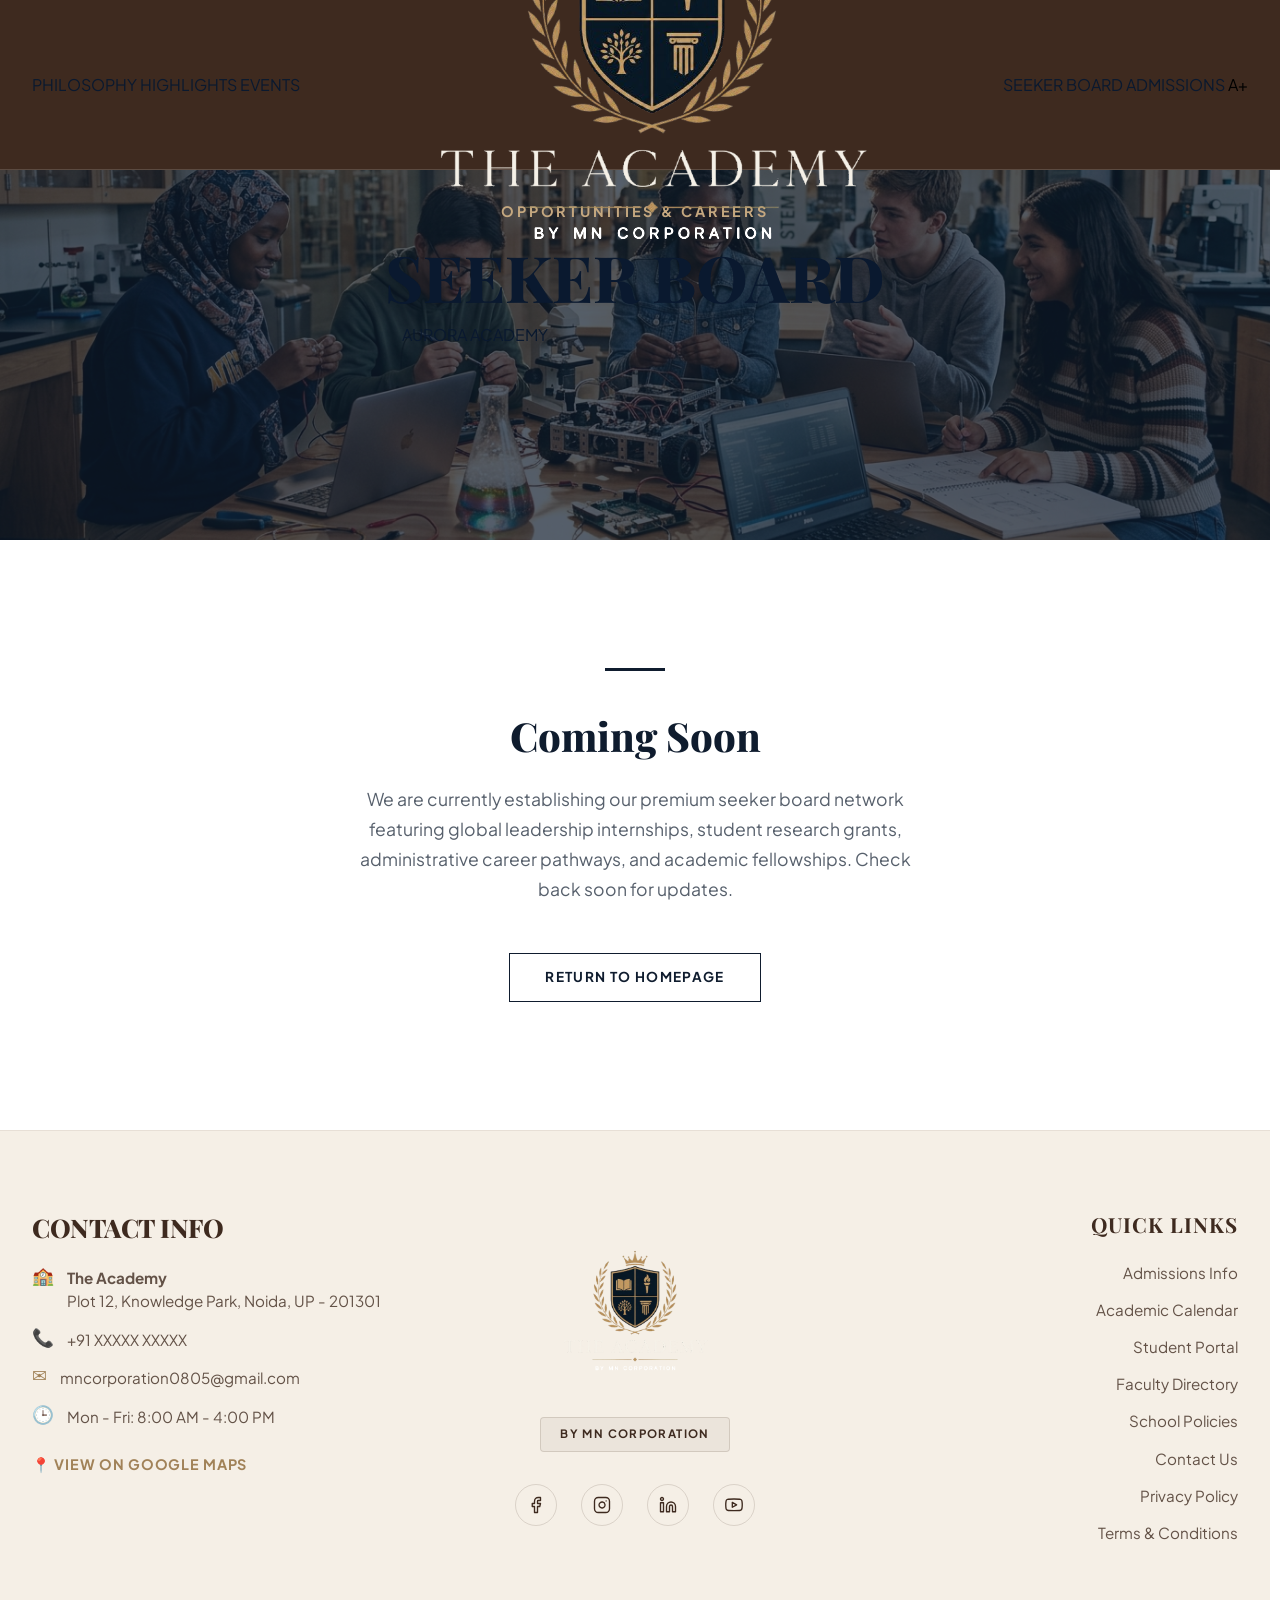
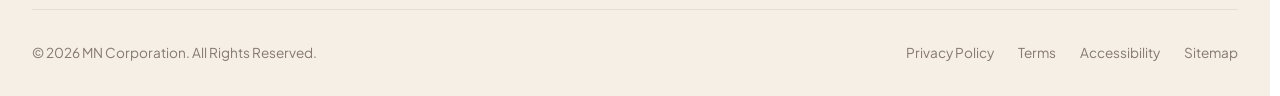
<file: seeker.html>
<!DOCTYPE html>
<html lang="en">
<head>
  <meta charset="UTF-8">
  <meta name="viewport" content="width=device-width, initial-scale=1.0">
  <title>Seeker Board - Aurora Academy</title>
  <!-- SEO Tags -->
  <meta name="description" content="Seeker Board opportunities at Aurora Academy. Discover career paths, leadership projects, and research opportunities.">
  <link rel="stylesheet" href="index.css">
  <style>
    .seeker-hero {
      position: relative;
      height: 60vh;
      min-height: 400px;
      display: flex;
      align-items: center;
      justify-content: center;
      overflow: hidden;
      background-image: url('cta_classroom.jpg');
      background-size: cover;
      background-position: center;
      color: #ffffff;
      text-align: center;
      clear: both;
    }
    
    .seeker-hero-overlay {
      position: absolute;
      inset: 0;
      background: rgba(15, 28, 46, 0.7); /* Deep dark overlay for title legibility */
      z-index: 1;
    }
    
    .seeker-hero-content {
      position: relative;
      z-index: 2;
      max-width: 800px;
      padding: 0 2rem;
    }
    
    .seeker-hero-tag {
      font-family: var(--font-primary);
      font-size: 0.9rem;
      font-weight: 700;
      letter-spacing: 0.2em;
      text-transform: uppercase;
      color: var(--accent-gold);
      margin-bottom: 1rem;
      display: block;
    }
    
    .seeker-hero-title {
      font-family: var(--font-serif);
      font-size: clamp(2.5rem, 5vw, 4rem);
      font-weight: 800;
      text-transform: uppercase;
      line-height: 1.2;
      margin-bottom: 1.5rem;
    }
    
    .seeker-content-section {
      background-color: #ffffff;
      padding: 8rem 0;
      text-align: center;
    }
    
    .seeker-coming-soon {
      max-width: 650px;
      margin: 0 auto;
      padding: 0 2rem;
    }
    
    .seeker-coming-soon h2 {
      font-family: var(--font-serif);
      font-size: 2.5rem;
      color: #0F1C2E;
      font-weight: 800;
      margin-bottom: 1.5rem;
    }
    
    .seeker-coming-soon p {
      font-family: var(--font-primary);
      font-size: 1.1rem;
      color: rgba(15, 28, 46, 0.7);
      line-height: 1.7;
      margin-bottom: 3rem;
    }
    
    .seeker-coming-soon .accent-line {
      width: 60px;
      height: 3px;
      background-color: #0F1C2E;
      margin: 0 auto 2.5rem auto;
    }
    
    .seeker-back-btn {
      background: transparent !important;
      color: #0F1C2E !important;
      border: 1.5px solid #0F1C2E !important;
      border-radius: 0px !important;
      padding: 0.8rem 2.2rem !important;
      font-family: var(--font-primary);
      font-size: 0.85rem !important;
      font-weight: 700;
      letter-spacing: 0.1em;
      text-transform: uppercase;
      cursor: pointer;
      transition: all 0.3s ease !important;
      display: inline-block;
      text-decoration: none;
    }
    
    .seeker-back-btn:hover {
      background: #0F1C2E !important;
      color: #ffffff !important;
    }
  </style>
</head>
<body>

  <!-- Header -->
  <header class="site-header scrolled">
    <div class="header-container">
      <div class="header-left">
        <a href="index.html#about" class="nav-link-item">PHILOSOPHY</a>
        <a href="index.html#highlights" class="nav-link-item">HIGHLIGHTS</a>
        <a href="index.html#events" class="nav-link-item">EVENTS</a>
      </div>
      
      <a href="index.html#home" class="nav-brand">
        <div class="logo-wrap">
          <img src="Schoollogo.png" alt="Aurora Academy Official Logo" class="logo-img">
        </div>
        <span class="nav-title">AURORA ACADEMY</span>
      </a>
      
      <div class="header-right">
        <a href="seeker.html" class="nav-link-item active">SEEKER BOARD</a>
        <a href="index.html#home-cta" class="nav-link-item">ADMISSIONS</a>
        <button class="nav-link-item font-size-toggle" id="fontSizeToggle" aria-label="Toggle Font Size" style="background: none; border: none; cursor: pointer;">A+</button>
      </div>
    </div>
  </header>

  <!-- Hero Banner -->
  <section class="seeker-hero">
    <div class="seeker-hero-overlay"></div>
    <div class="seeker-hero-content">
      <span class="seeker-hero-tag">Opportunities & Careers</span>
      <h1 class="seeker-hero-title">Seeker Board</h1>
    </div>
  </section>

  <!-- Content Section -->
  <main class="seeker-content-section">
    <div class="seeker-coming-soon">
      <div class="accent-line"></div>
      <h2>Coming Soon</h2>
      <p>We are currently establishing our premium seeker board network featuring global leadership internships, student research grants, administrative career pathways, and academic fellowships. Check back soon for updates.</p>
      <a href="index.html" class="seeker-back-btn">Return to Homepage</a>
    </div>
  </main>

  <!-- Footer -->
  <footer class="footer">
    <div class="container">
      <div class="footer-grid-three">
        <!-- Left Column: Contact Information -->
        <div class="footer-col-left">
          <h4 class="footer-title-left">Contact Info</h4>
          <ul class="footer-contact-list">
            <li class="footer-contact-item">
              <span class="footer-contact-icon">🏫</span>
              <span><strong>The Academy</strong><br>Plot 12, Knowledge Park, Noida, UP - 201301</span>
            </li>
            <li class="footer-contact-item">
              <span class="footer-contact-icon">📞</span>
              <span>+91 XXXXX XXXXX</span>
            </li>
            <li class="footer-contact-item">
              <span class="footer-contact-icon">✉️</span>
              <span>mncorporation0805@gmail.com</span>
            </li>
            <li class="footer-contact-item">
              <span class="footer-contact-icon">🕒</span>
              <span>Mon - Fri: 8:00 AM - 4:00 PM</span>
            </li>
          </ul>
          <a href="https://maps.google.com" target="_blank" rel="noopener noreferrer" class="footer-map-link">
            📍 View on Google Maps
          </a>
        </div>

        <!-- Center Column: Logo and Socials -->
        <div class="footer-col-center">
          <div class="footer-logo-center-wrap">
            <a href="index.html#home">
              <img src="Schoollogo.png" alt="The Academy Official Logo" class="footer-logo-img-center">
            </a>
            <div class="footer-mn-badge">By MN Corporation</div>
          </div>
          <div class="footer-social-icons-row">
            <a href="https://facebook.com" target="_blank" rel="noopener noreferrer" class="footer-social-circle" aria-label="Facebook">
              <svg class="footer-social-svg" viewBox="0 0 24 24" fill="none" stroke="currentColor" stroke-width="1.8" stroke-linecap="round" stroke-linejoin="round"><path d="M18 2h-3a5 5 0 0 0-5 5v3H7v4h3v8h4v-8h3l1-4h-4V7a1 1 0 0 1 1-1h3z"></path></svg>
            </a>
            <a href="https://instagram.com" target="_blank" rel="noopener noreferrer" class="footer-social-circle" aria-label="Instagram">
              <svg class="footer-social-svg" viewBox="0 0 24 24" fill="none" stroke="currentColor" stroke-width="1.8" stroke-linecap="round" stroke-linejoin="round"><rect x="2" y="2" width="20" height="20" rx="5" ry="5"></rect><path d="M16 11.37A4 4 0 1 1 12.63 8 4 4 0 0 1 16 11.37z"></path><line x1="17.5" y1="6.5" x2="17.51" y2="6.5"></line></svg>
            </a>
            <a href="https://linkedin.com" target="_blank" rel="noopener noreferrer" class="footer-social-circle" aria-label="LinkedIn">
              <svg class="footer-social-svg" viewBox="0 0 24 24" fill="none" stroke="currentColor" stroke-width="1.8" stroke-linecap="round" stroke-linejoin="round"><path d="M16 8a6 6 0 0 1 6 6v7h-4v-7a2 2 0 0 0-2-2 2 2 0 0 0-2 2v7h-4v-7a6 6 0 0 1 6-6z"></path><rect x="2" y="9" width="4" height="12"></rect><circle cx="4" cy="4" r="2"></circle></svg>
            </a>
            <a href="https://youtube.com" target="_blank" rel="noopener noreferrer" class="footer-social-circle" aria-label="YouTube">
              <svg class="footer-social-svg" viewBox="0 0 24 24" fill="none" stroke="currentColor" stroke-width="1.8" stroke-linecap="round" stroke-linejoin="round"><path d="M22.54 6.42a2.78 2.78 0 0 0-1.94-2C18.88 4 12 4 12 4s-6.88 0-8.6.46a2.78 2.78 0 0 0-1.94 2A29 29 0 0 0 1 11.75a29 29 0 0 0 .46 5.33A2.78 2.78 0 0 0 3.4 19c1.72.46 8.6.46 8.6.46s6.88 0 8.6-.46a2.78 2.78 0 0 0 1.94-2 29 29 0 0 0 .46-5.25 29 29 0 0 0-.46-5.33z"></path><polygon points="9.75 15.02 15.5 11.75 9.75 8.48 9.75 15.02"></polygon></svg>
            </a>
          </div>
        </div>

        <!-- Right Column: Quick Links -->
        <div class="footer-col-right">
          <h4 class="footer-title-right">Quick Links</h4>
          <div class="footer-quick-grid">
            <a href="index.html#home-cta" class="footer-quick-link-item">Admissions Info</a>
            <a href="index.html#events" class="footer-quick-link-item">Academic Calendar</a>
            <a href="#" class="footer-quick-link-item" onclick="alert('Student Portal Login Page Simulated.')">Student Portal</a>
            <a href="#" class="footer-quick-link-item" onclick="alert('Faculty Directory Page Simulated.')">Faculty Directory</a>
            <a href="#" class="footer-quick-link-item" onclick="alert('School Policies Document Simulated.')">School Policies</a>
            <a href="index.html#home-cta" class="footer-quick-link-item">Contact Us</a>
            <a href="#" class="footer-quick-link-item" onclick="alert('Privacy Policy Page Simulated.')">Privacy Policy</a>
            <a href="#" class="footer-quick-link-item" onclick="alert('Terms & Conditions Page Simulated.')">Terms & Conditions</a>
          </div>
        </div>
      </div>

      <!-- Bottom Bar -->
      <div class="footer-bottom-new">
        <div>
          <p>&copy; 2026 MN Corporation. All Rights Reserved.</p>
        </div>
        <div class="footer-bottom-links-row">
          <a href="#" class="footer-bottom-link-item" onclick="alert('Privacy Policy simulated.')">Privacy Policy</a>
          <a href="#" class="footer-bottom-link-item" onclick="alert('Terms simulated.')">Terms</a>
          <a href="#" class="footer-bottom-link-item" onclick="alert('Accessibility simulated.')">Accessibility</a>
          <a href="#" class="footer-bottom-link-item" onclick="alert('Sitemap simulated.')">Sitemap</a>
        </div>
      </div>
    </div>
  </footer>

</body>
</html>
</file>
<file: index.css>
@import url('https://fonts.googleapis.com/css2?family=Playfair+Display:ital,wght@0,400..700;1,400..700&family=Plus+Jakarta+Sans:ital,wght@0,200..800;1,200..800&display=swap');

/* ==========================================
   CSS VARIABLES & DESIGN SYSTEM
   ========================================== */
:root {
  /* Fonts */
  --font-primary: 'Plus Jakarta Sans', system-ui, -apple-system, sans-serif;
  --font-serif: 'Playfair Display', Georgia, serif;

  /* Colors - Light Theme (Deep Navy, Champagne Gold, White) */
  --bg-primary: #ffffff;
  --bg-secondary: #0a192f;        /* Deep Navy for dark sections */
  --bg-tertiary: #f8fafc;
  
  --text-primary: #0a192f;        /* Deep Navy for text */
  --text-secondary: #475569;
  --text-muted: #64748b;

  --accent-primary: #0a192f;      /* Deep Navy primary */
  --accent-secondary: #c5a880;    /* Champagne Gold secondary */
  --accent-violet: #1d3557;       /* Mid Navy */
  --accent-gold: #c5a880;         /* Champagne Gold */
  --accent-gold-dark: #a18258;

  --pastel-blue: #f0f4f8;         /* Very subtle slate pastels */
  --pastel-purple: #f5f5f7;
  --pastel-emerald: #ecfdf5;
  --pastel-rose: #fff1f2;
  --pastel-amber: #fffbeb;
  
  --border-color: rgba(197, 168, 128, 0.2); /* Muted Gold borders */
  --border-glass: rgba(255, 255, 255, 0.4);
  --bg-glass: rgba(255, 255, 255, 0.75);
  --bg-glass-heavy: rgba(255, 255, 255, 0.88);
  
  --shadow-sm: 0 2px 8px rgba(10, 25, 47, 0.03);
  --shadow-md: 0 10px 30px -10px rgba(10, 25, 47, 0.05);
  --shadow-lg: 0 20px 40px -15px rgba(10, 25, 47, 0.08);
  --shadow-premium: 0 30px 60px -20px rgba(10, 25, 47, 0.04), 0 0 0 1px rgba(197, 168, 128, 0.05);
  --shadow-hover: 0 30px 60px -15px rgba(10, 25, 47, 0.08), 0 0 0 1px rgba(197, 168, 128, 0.1);
  --shadow-glow: 0 0 30px rgba(197, 168, 128, 0.1);

  --radius-sm: 6px;
  --radius-md: 12px;
  --radius-lg: 20px;
  --radius-xl: 28px;
  --radius-full: 9999px;

  --transition-fast: 0.2s cubic-bezier(0.16, 1, 0.3, 1);
  --transition-normal: 0.35s cubic-bezier(0.16, 1, 0.3, 1);
  --transition-slow: 0.6s cubic-bezier(0.16, 1, 0.3, 1);
}

/* GPU Hardware Acceleration & Smooth 60fps Scrolling Utilities */
html {
  scroll-behavior: smooth;
  text-rendering: optimizeLegibility;
  -webkit-font-smoothing: antialiased;
  -moz-osx-font-smoothing: grayscale;
}

body {
  backface-visibility: hidden;
  -webkit-backface-visibility: hidden;
}

/* Promote key animated components to GPU compositing layers to eliminate jitter & lag */
.header-glass,
.carousel-track,
.stats-track,
.stat-card,
.highlight-card,
.trans-line,
.transition-word-node,
.inspiring-video-frame,
.inspiring-highlight-bar,
.nav-strip,
.opening-experience {
  backface-visibility: hidden;
  -webkit-backface-visibility: hidden;
  transform: translateZ(0);
  -webkit-transform: translateZ(0);
}

:root {
  --font-scale: 1;
}

[data-theme="dark"] {
  /* Colors - Dark Theme (Deep Space Navy, Champagne Gold) */
  --bg-primary: #0a192f;          /* Deep Navy Base */
  --bg-secondary: #071120;        /* Darker Navy */
  --bg-tertiary: #112240;         /* Slightly lighter Navy */
  
  --text-primary: #f8fafc;
  --text-secondary: #a8b2d1;
  --text-muted: #8892b0;

  --accent-primary: #c5a880;      /* Champagne Gold primary */
  --accent-secondary: #c5a880;
  --accent-violet: #8b5cf6;
  --accent-gold: #c5a880;
  --accent-gold-dark: #b49774;

  --pastel-blue: rgba(197, 168, 128, 0.05);
  --pastel-purple: rgba(197, 168, 128, 0.08);
  --pastel-emerald: rgba(16, 185, 129, 0.06);
  --pastel-rose: rgba(244, 63, 94, 0.06);
  --pastel-amber: rgba(245, 158, 11, 0.06);

  --border-color: rgba(197, 168, 128, 0.15);
  --border-glass: rgba(255, 255, 255, 0.03);
  --bg-glass: rgba(10, 25, 47, 0.7);
  --bg-glass-heavy: rgba(7, 17, 32, 0.9);

  --shadow-sm: 0 2px 8px rgba(0, 0, 0, 0.3);
  --shadow-md: 0 10px 30px -10px rgba(0, 0, 0, 0.4);
  --shadow-lg: 0 20px 40px -15px rgba(0, 0, 0, 0.5);
  --shadow-premium: 0 30px 60px -20px rgba(0, 0, 0, 0.6), 0 0 0 1px rgba(197, 168, 128, 0.05);
  --shadow-hover: 0 30px 60px -15px rgba(0, 0, 0, 0.7), 0 0 0 1px rgba(197, 168, 128, 0.12);
}

[data-accessibility="dyslexic"] {
  --font-primary: 'OpenDyslexic', 'Plus Jakarta Sans', sans-serif;
  letter-spacing: 0.12em;
  word-spacing: 0.18em;
}

/* ==========================================
   BASE & RESET
   ========================================== */
*, *::before, *::after {
  box-sizing: border-box;
  margin: 0;
  padding: 0;
}

html {
  font-size: calc(16px * var(--font-scale));
  scroll-behavior: smooth;
  scroll-padding-top: 85px; /* Offset for floating header (75px) + safety buffer */
  scrollbar-gutter: stable;
  -webkit-font-smoothing: antialiased;
  -moz-osx-font-smoothing: grayscale;
}

body {
  font-family: var(--font-primary);
  background-color: var(--bg-primary);
  color: var(--text-primary);
  line-height: 1.6;
  overflow-x: hidden;
  transition: background-color var(--transition-normal), color var(--transition-normal);
}

h1, h2, h3, h4, h5, h6 {
  font-weight: 700;
  line-height: 1.25;
  color: var(--text-primary);
}

a {
  text-decoration: none;
  color: inherit;
  transition: color var(--transition-fast);
}

img, video {
  max-width: 100%;
  height: auto;
  display: block;
  border-radius: var(--radius-md);
}

button {
  font-family: inherit;
  font-size: inherit;
  border: none;
  background: none;
  cursor: pointer;
  outline: none;
}

ul {
  list-style: none;
}

/* Custom Scrollbar */
::-webkit-scrollbar {
  width: 10px;
  height: 10px;
}
::-webkit-scrollbar-track {
  background: var(--bg-primary);
}
::-webkit-scrollbar-thumb {
  background: var(--border-color);
  border-radius: 5px;
  border: 2px solid var(--bg-primary);
}
::-webkit-scrollbar-thumb:hover {
  background: var(--text-muted);
}

/* ==========================================
   GLOBAL STYLES & LAYOUT SYSTEM
   ========================================== */
.container {
  max-width: 1300px;
  margin: 0 auto;
  padding: 0 2rem;
}

.section {
  position: relative;
  padding: 8rem 0;
  overflow: hidden;
}

/* The desktop academic navigation is sticky; a clipped scroll container on
   its section prevents it from sticking to the viewport. */
#academics {
  overflow: clip;
}

.section-header {
  text-align: center;
  max-width: 700px;
  margin: 0 auto 5rem auto;
}

.section-tag {
  display: inline-block;
  padding: 0.5rem 1.25rem;
  background: var(--pastel-blue);
  color: var(--accent-primary);
  border-radius: var(--radius-full);
  font-size: 0.85rem;
  font-weight: 600;
  letter-spacing: 0.05em;
  text-transform: uppercase;
  margin-bottom: 1.25rem;
  border: 1px solid rgba(79, 70, 229, 0.08);
}

.section-title {
  font-family: var(--font-serif);
  font-size: clamp(2.2rem, 4vw, 3rem);
  font-weight: 700;
  margin-bottom: 1.25rem;
  letter-spacing: -0.02em;
}

.section-subtitle {
  color: var(--text-secondary);
  font-size: clamp(1rem, 2vw, 1.15rem);
}

/* Ambient Glowing Blobs */
.glow-blob {
  position: absolute;
  width: 500px;
  height: 500px;
  border-radius: 50%;
  background: radial-gradient(circle, rgba(79, 70, 229, 0.08) 0%, rgba(6, 182, 212, 0.03) 60%, rgba(255,255,255,0) 100%);
  filter: blur(80px);
  pointer-events: none;
  z-index: 0;
}
.glow-blob-1 { top: -100px; left: -100px; }
.glow-blob-2 { bottom: 100px; right: -100px; background: radial-gradient(circle, rgba(139, 92, 246, 0.08) 0%, rgba(251, 113, 133, 0.03) 60%, rgba(255,255,255,0) 100%); }

/* Mouse Glow */
#mouse-glow {
  position: fixed;
  top: 0;
  left: 0;
  width: 600px;
  height: 600px;
  border-radius: 50%;
  background: radial-gradient(circle, rgba(79, 70, 229, 0.04) 0%, rgba(6, 182, 212, 0.01) 50%, rgba(255,255,255,0) 80%);
  transform: translate(-50%, -50%);
  pointer-events: none;
  z-index: 1;
  transition: opacity 0.5s ease;
  opacity: 0;
}
body:hover #mouse-glow {
  opacity: 1;
}

/* Glassmorphism utility */
.glass-panel {
  background: var(--bg-glass);
  backdrop-filter: blur(16px) saturate(180%);
  -webkit-backdrop-filter: blur(16px) saturate(180%);
  border: 1px solid var(--border-glass);
  border-radius: var(--radius-lg);
  box-shadow: var(--shadow-premium);
  transition: transform var(--transition-normal), box-shadow var(--transition-normal), border-color var(--transition-normal);
}

.glass-panel:hover {
  box-shadow: var(--shadow-hover);
  border-color: rgba(255, 255, 255, 0.6);
}
[data-theme="dark"] .glass-panel:hover {
  border-color: rgba(255, 255, 255, 0.08);
}

/* Premium Buttons */
.btn {
  display: inline-flex;
  align-items: center;
  justify-content: center;
  gap: 0.75rem;
  padding: 0.9rem 2rem;
  border-radius: var(--radius-full);
  font-weight: 600;
  transition: all var(--transition-fast);
  position: relative;
  overflow: hidden;
}

.btn-primary {
  background: var(--accent-primary);
  color: #ffffff;
  box-shadow: 0 4px 14px rgba(79, 70, 229, 0.25);
}
.btn-primary:hover {
  background: var(--accent-violet);
  box-shadow: 0 6px 20px rgba(139, 92, 246, 0.35);
  transform: translateY(-2px);
}
.btn-primary::after {
  content: '';
  position: absolute;
  top: -50%;
  left: -60%;
  width: 30%;
  height: 200%;
  background: linear-gradient(to right, rgba(255, 255, 255, 0) 0%, rgba(255, 255, 255, 0.3) 50%, rgba(255, 255, 255, 0) 100%);
  transform: rotate(25deg);
  transition: all 0.6s ease;
}
.btn-primary:hover::after {
  left: 130%;
}

.btn-secondary {
  background: var(--bg-glass);
  color: var(--text-primary);
  border: 1px solid var(--border-glass);
  backdrop-filter: blur(8px);
}
.btn-secondary:hover {
  background: var(--bg-tertiary);
  transform: translateY(-2px);
  border-color: var(--text-muted);
}

/* Reveal on Scroll Animations */
.reveal {
  opacity: 0;
  transform: translateY(30px);
  transition: opacity var(--transition-slow), transform var(--transition-slow);
}
.reveal.active {
  opacity: 1;
  transform: translateY(0);
}

.reveal-left {
  opacity: 0;
  transform: translateX(-40px);
  transition: opacity var(--transition-slow), transform var(--transition-slow);
}
.reveal-left.active {
  opacity: 1;
  transform: translateX(0);
}

.reveal-right {
  opacity: 0;
  transform: translateX(40px);
  transition: opacity var(--transition-slow), transform var(--transition-slow);
}
.reveal-right.active {
  opacity: 1;
  transform: translateX(0);
}

/* ==========================================
   CINEMATIC OPENING EXPERIENCE
   ========================================== */
#opening-experience {
  position: fixed;
  inset: 0;
  background: radial-gradient(circle at center, #3A281C 0%, #221710 100%); /* Warm luxury brown/taupe palette */
  z-index: 9999;
  display: flex;
  align-items: center;
  justify-content: center;
  overflow: hidden;
  transition: opacity 1.8s cubic-bezier(0.45, 0, 0.55, 1), visibility 1.8s;
}

.ambient-light {
  position: absolute;
  width: 320px;
  height: 320px;
  background: radial-gradient(circle, rgba(16, 40, 74, 0.6) 0%, rgba(8, 26, 51, 0) 70%);
  z-index: 1;
  pointer-events: none;
  animation: ambientBreathe 8s ease-in-out infinite;
  opacity: 0.55;
}

@keyframes ambientBreathe {
  0%, 100% {
    transform: scale(1);
    opacity: 0.55;
  }
  50% {
    transform: scale(1.05);
    opacity: 0.62;
  }
}

.opening-content {
  display: flex;
  flex-direction: column;
  align-items: center;
  justify-content: center;
  z-index: 10;
}

.logo-wrapper {
  position: relative;
  width: 500px;
  height: 500px;
  display: flex;
  align-items: center;
  justify-content: center;
}

.logo-image-container {
  position: absolute;
  width: 68%;
  height: 68%;
  display: flex;
  align-items: center;
  justify-content: center;
  z-index: 3;
}

.official-logo-img {
  width: 100%;
  height: 100%;
  object-fit: contain;
  opacity: 0;
  transform: scale(1); /* logo remains completely static, no resizing during initial animation */
  transition: opacity 1.2s cubic-bezier(0.25, 1, 0.5, 1);
  filter: drop-shadow(0 4px 15px rgba(0, 0, 0, 0.45));
}

.opening-svg {
  width: 100%;
  height: 100%;
  overflow: visible;
  position: absolute;
  z-index: 2;
}

/* Dynamic Rotating Wave Ring Container */
.wave-ring-group {
  transform-origin: 100px 100px;
  opacity: 0;
  transform: rotate(0deg);
  transition: opacity 1.0s ease, transform 2.0s cubic-bezier(0.25, 1, 0.5, 1);
}

.wave-ring-group.rotating {
  transform: rotate(360deg); /* completes exactly one clockwise rotation */
}

/* Wave Path styling */
.wave-path {
  fill: none;
  stroke: #C5A880; /* Soft Champagne Gold */
  stroke-width: 0.8px;
  stroke-linecap: round;
  stroke-linejoin: round;
  opacity: 0.85;
}

/* Elegant transition ripples */
.ripple {
  fill: none;
  stroke: #C5A880;
  stroke-width: 1px;
  opacity: 0;
  transform-origin: 100px 100px;
}

.transitioning .ripple-1 {
  animation: rippleAnim 1.6s cubic-bezier(0.1, 0.8, 0.3, 1) forwards;
}

.transitioning .ripple-2 {
  animation: rippleAnim 1.6s cubic-bezier(0.1, 0.8, 0.3, 1) 0.2s forwards;
}

.transitioning .ripple-3 {
  animation: rippleAnim 1.6s cubic-bezier(0.1, 0.8, 0.3, 1) 0.4s forwards;
}

@keyframes rippleAnim {
  0% {
    transform: scale(1);
    opacity: 0.8;
    stroke-width: 1.5px;
  }
  100% {
    transform: scale(18);
    opacity: 0;
    stroke-width: 0.1px;
  }
}

/* Transition revealing website content */
#app-content {
  clip-path: circle(0% at 50% 50%);
  transition: clip-path 1.6s cubic-bezier(0.76, 0, 0.24, 1);
  background-color: var(--bg-primary);
  width: 100%;
  min-height: 100vh;
}

#app-content.revealed {
  clip-path: circle(150% at 50% 50%);
}

/* Logo brand crest inside header/footer */
.nav-crest-logo {
  width: 36px;
  height: 36px;
  color: var(--accent-gold);
  display: flex;
  align-items: center;
  justify-content: center;
}
.school-logo-svg {
  width: 100%;
  height: 100%;
}
.nav-crest-logo svg path,
.nav-crest-logo svg circle {
  stroke-linejoin: round;
  stroke-linecap: round;
}

/* MN Corporation Credits */
.mn-credit-toast {
  position: fixed;
  bottom: 2rem;
  left: 50%;
  transform: translateX(-50%);
  font-family: var(--font-primary);
  font-size: 0.72rem;
  color: #888;
  font-weight: 600;
  letter-spacing: 0.18em;
  text-transform: uppercase;
  opacity: 0;
  z-index: 998;
  transition: opacity 1s cubic-bezier(0.25, 1, 0.5, 1);
  pointer-events: none;
}
.mn-credit-toast.visible {
  opacity: 0.75;
}

.footer-bottom-text {
  display: flex;
  flex-direction: column;
  gap: 0.4rem;
}
.footer-credit-permanent {
  font-size: 0.75rem;
  color: var(--text-muted);
  letter-spacing: 0.1em;
  text-transform: uppercase;
  font-weight: 600;
}

/* ==========================================
   NAVIGATION
   ========================================== */
.site-header {
  position: fixed;
  top: 0;
  left: 0;
  width: 100%;
  height: 225px; /* Increased default height by ~28% (was 180px) */
  padding: 10px 0; /* Vertical padding for logo breathing space */
  z-index: 99999 !important; /* Ensure it stays completely on top of all page elements */
  background: transparent;
  display: flex;
  align-items: center;
  transition: transform 0.45s cubic-bezier(0.16, 1, 0.3, 1),
              background 0s,
              height 0.3s cubic-bezier(0.25, 1, 0.5, 1),
              opacity 0.45s ease,
              visibility 0.45s;
  border-bottom: 1px solid transparent;
  opacity: 1;
  visibility: visible;
  box-sizing: border-box;
}

.site-header.header-hidden {
  transform: translateY(-100%);
  opacity: 0;
  visibility: hidden;
}

.site-header.scrolled {
  height: 170px; /* Increased scrolled height by ~26% (was 135px) */
  padding: 8px 0; /* Scrolled vertical padding */
  background: #3E2A1F !important; /* Solid premium Walnut brown prevents layer/text transparency clashing */
  border-bottom: 1px solid rgba(255, 255, 255, 0.15);
}

.header-container {
  display: flex;
  justify-content: space-between;
  align-items: center;
  position: relative;
  height: 100%;
  width: 100%;
  max-width: 1440px;
  margin: 0 auto;
  padding: 0 2rem;
}

.header-nav {
  display: flex;
  align-items: center;
  gap: 3rem; /* Spacious visual spacing for 3 vs 3 layout */
  width: 42%;
  transition: gap 0.3s ease;
}

.left-nav {
  justify-content: flex-end;
}

.right-nav {
  justify-content: flex-start;
}

.header-logo-container {
  width: 16%;
  display: flex;
  justify-content: center;
  align-items: center;
  margin-top: 10px; /* Brings logo slightly lower for perfect vertical centering */
  z-index: 1003;
  transition: margin-top 0.4s cubic-bezier(0.25, 1, 0.5, 1);
}

.site-header.scrolled .header-logo-container {
  margin-top: 6px;
}

.logo-wrap {
  display: flex;
  align-items: center;
  justify-content: center;
}

.header-logo-img {
  width: 205px; /* Scaled down logo container image size so it sits comfortably inside the header */
  height: 205px;
  object-fit: contain;
  transition: transform 0.4s cubic-bezier(0.25, 1, 0.5, 1),
              width 0.4s cubic-bezier(0.25, 1, 0.5, 1),
              height 0.4s cubic-bezier(0.25, 1, 0.5, 1);
}

.site-header.scrolled .header-logo-img {
  width: 150px; /* Scrolled logo image size */
  height: 150px;
}

.header-link {
  font-family: var(--font-primary);
  font-size: 16px;
  font-weight: 500; /* Medium */
  color: #ffffff; /* White text */
  text-transform: uppercase;
  letter-spacing: 0.1em;
  text-decoration: none;
  position: relative;
  padding: 0.4rem 0;
  transition: opacity 0.3s ease, font-size 0.3s ease;
  white-space: nowrap;
}

.header-link::after {
  content: '';
  position: absolute;
  bottom: -2px;
  left: 0;
  width: 100%;
  height: 1.5px;
  background-color: var(--accent-gold);
  transform: scaleX(0);
  transform-origin: right;
  transition: transform 0.3s cubic-bezier(0.25, 1, 0.5, 1);
}

.header-link:hover {
  opacity: 0.85; /* Smooth fade hover */
}

.header-link:hover::after {
  transform: scaleX(1);
  transform-origin: left;
}

.header-link.active::after {
  transform: scaleX(1);
  transform-origin: left;
}

/* Spacing and scaling adjustments to keep items on a single line */
@media (max-width: 1400px) {
  .header-nav {
    gap: 1.8rem;
  }
}

@media (max-width: 1250px) {
  .header-nav {
    gap: 1.2rem;
  }
  .header-link {
    font-size: 15px;
  }
}

@media (max-width: 1120px) {
  .header-nav {
    gap: 0.8rem;
  }
  .header-link {
    font-size: 14px;
    letter-spacing: 0.05em;
  }
}

/* Mobile responsive constraints (when viewport forces wrapping) */
@media (max-width: 1023px) {
  .site-header {
    height: auto;
    padding: 1.5rem 0;
  }
  
  .header-container {
    flex-direction: column;
    gap: 1.2rem;
    justify-content: center;
    padding: 0 1rem;
  }
  
  .header-nav {
    width: 100%;
    justify-content: center;
    gap: 1.2rem;
    flex-wrap: wrap;
  }
  
  .header-logo-container {
    width: 100%;
    order: -1;
    margin-bottom: 0.2rem;
  }
  
  .header-logo-img {
    width: 120px !important;
    height: 120px !important;
  }
  
  .header-link {
    font-size: 14px;
  }
}

/* ==========================================
   HERO SECTION
   ========================================== */
.hero {
  position: relative;
  width: 100%;
  height: 100vh;
  min-height: 650px;
  overflow: hidden;
  display: flex;
  align-items: flex-end;
  background-color: #081A33;
  z-index: 10;
}

.hero-video-container {
  position: absolute;
  inset: 0;
  width: 100%;
  height: 100%;
  z-index: 1;
  overflow: hidden;
}

.hero-video {
  width: 100%;
  height: 100%;
  object-fit: cover;
  object-position: center;
}

.hero-video-overlay {
  position: absolute;
  inset: 0;
  background-color: rgba(0, 0, 0, 0.28); /* 28% subtle black overlay for readability */
  z-index: 2;
  pointer-events: none;
}

/* Bottom Information Strip (Dallas ISD Behaviour Style) */
.hero-info-strip {
  position: absolute;
  bottom: 0;
  left: 0;
  width: 100%;
  height: 60px; /* Collapsed default state */
  background-color: #3E2A1F; /* Dark Walnut Brown */
  z-index: 20;
  display: flex;
  align-items: center;
  transition: height 320ms cubic-bezier(0.25, 1, 0.5, 1),
              background-color 320ms ease;
  box-shadow: 0 -4px 20px rgba(0, 0, 0, 0.3);
}

.hero-info-strip:hover {
  height: 110px; /* Expanded state on hover */
  background-color: #4a3326; /* Slightly richer warm walnut brown on hover */
}

.strip-container {
  display: flex;
  justify-content: space-between;
  align-items: center;
  width: 100%;
  max-width: 1440px;
  margin: 0 auto;
  padding: 0 1.5rem;
  height: 100%;
}

.strip-item {
  display: flex;
  flex-direction: column;
  align-items: center;
  justify-content: center;
  gap: 0.3rem;
  text-decoration: none;
  color: rgba(245, 241, 232, 0.85); /* Warm Champagne White */
  flex: 1;
  height: 100%;
  padding: 0.5rem 1rem;
  position: relative;
  transition: color 320ms ease;
}

/* Thin vertical 22px divider lines between utility items (Dallas ISD style) */
.strip-item:not(:first-child)::before {
  content: '';
  position: absolute;
  left: 0;
  top: 50%;
  transform: translateY(-50%);
  width: 1px;
  height: 22px;
  background-color: rgba(255, 255, 255, 0.28); /* 28% opacity soft white */
  pointer-events: none;
}

/* Icons are hidden and collapsed in default state */
.strip-icon {
  width: 0;
  height: 0;
  opacity: 0;
  transform: translateY(10px);
  display: flex;
  align-items: center;
  justify-content: center;
  transition: opacity 320ms cubic-bezier(0.25, 1, 0.5, 1),
              transform 320ms cubic-bezier(0.25, 1, 0.5, 1),
              width 320ms cubic-bezier(0.25, 1, 0.5, 1),
              height 320ms cubic-bezier(0.25, 1, 0.5, 1);
  overflow: hidden;
}

.strip-icon svg {
  width: 24px;
  height: 24px;
  stroke: rgba(245, 241, 232, 0.85);
  transition: stroke 320ms ease;
}

.strip-text {
  font-family: var(--font-primary);
  font-size: 0.82rem;
  font-weight: 500;
  letter-spacing: 0.05em;
  text-transform: uppercase;
  white-space: nowrap;
  transition: color 320ms ease;
}

/* Thin gold accent line below active/hovered item */
.strip-item::after {
  content: '';
  position: absolute;
  bottom: 0;
  left: 20%;
  width: 60%;
  height: 2px;
  background-color: var(--accent-gold);
  transform: scaleX(0);
  transform-origin: center;
  transition: transform 320ms cubic-bezier(0.25, 1, 0.5, 1);
}

/* Hover States inside Strip */
.hero-info-strip:hover .strip-icon {
  width: 24px;
  height: 24px;
  opacity: 1;
  transform: translateY(0);
}

.hero-info-strip:hover .strip-text {
  color: #ffffff;
}

.strip-item:hover .strip-icon svg {
  stroke: var(--accent-gold);
}

.strip-item:hover .strip-text {
  color: var(--accent-gold);
}

.strip-item:hover::after {
  transform: scaleX(1);
}

/* Responsive Strip Constraints */
@media (max-width: 1024px) {
  .hero-info-strip {
    height: auto;
    padding: 0.8rem 0;
  }
  .hero-info-strip:hover {
    height: auto;
  }
  .strip-container {
    flex-wrap: wrap;
    gap: 0.8rem;
    justify-content: center;
  }
  .strip-item {
    flex: 0 0 30%;
    height: auto;
    padding: 0.4rem;
  }
  .strip-icon {
    width: 24px;
    height: 24px;
    opacity: 1;
    transform: translateY(0);
  }
}

/* ==========================================
   ABOUT SECTION
   ========================================== */
.about-grid {
  display: grid;
  grid-template-columns: 1fr 1fr;
  gap: 5rem;
  align-items: center;
}
@media (max-width: 992px) {
  .about-grid {
    grid-template-columns: 1fr;
    gap: 4rem;
  }
}

.about-visuals {
  position: relative;
}
.about-img-wrapper {
  position: relative;
  z-index: 2;
  border-radius: var(--radius-lg);
  overflow: hidden;
  box-shadow: var(--shadow-premium);
}
.about-img {
  width: 100%;
  height: 500px;
  object-fit: cover;
  transition: transform 1.2s ease;
}
.about-visuals:hover .about-img {
  transform: scale(1.05);
}
.about-card-floating {
  position: absolute;
  bottom: -2rem;
  right: -2rem;
  padding: 1.5rem 2rem;
  background: var(--bg-glass);
  backdrop-filter: blur(16px);
  border: 1px solid var(--border-glass);
  border-radius: var(--radius-md);
  box-shadow: var(--shadow-lg);
  z-index: 3;
  max-width: 220px;
}
@media (max-width: 576px) {
  .about-card-floating {
    display: none;
  }
}
.about-card-icon {
  width: 40px;
  height: 40px;
  border-radius: 50%;
  background: var(--pastel-blue);
  color: var(--accent-primary);
  display: flex;
  align-items: center;
  justify-content: center;
  margin-bottom: 1rem;
}
.about-card-title {
  font-size: 1rem;
  font-weight: 700;
  margin-bottom: 0.25rem;
}
.about-card-text {
  font-size: 0.8rem;
  color: var(--text-secondary);
}

/* Tabs system */
.about-tabs-nav {
  display: flex;
  gap: 0.5rem;
  border-bottom: 1px solid var(--border-color);
  margin-bottom: 2.5rem;
  padding-bottom: 0.5rem;
  overflow-x: auto;
}
.about-tab-btn {
  padding: 0.75rem 1.25rem;
  font-weight: 600;
  color: var(--text-muted);
  border-radius: var(--radius-sm);
  transition: all var(--transition-fast);
  white-space: nowrap;
}
.about-tab-btn:hover {
  color: var(--text-primary);
  background: var(--bg-secondary);
}
.about-tab-btn.active {
  color: var(--accent-primary);
  background: var(--pastel-blue);
}

.about-tab-pane {
  display: none;
  animation: tabFadeIn 0.5s ease forwards;
}
.about-tab-pane.active {
  display: block;
}

@keyframes tabFadeIn {
  from { opacity: 0; transform: translateY(10px); }
  to { opacity: 1; transform: translateY(0); }
}

.about-pane-title {
  font-family: var(--font-serif);
  font-size: 1.8rem;
  margin-bottom: 1rem;
}
.about-pane-text {
  color: var(--text-secondary);
  margin-bottom: 2rem;
}
.about-pane-list {
  display: grid;
  grid-template-columns: 1fr 1fr;
  gap: 1rem;
}
@media (max-width: 480px) {
  .about-pane-list {
    grid-template-columns: 1fr;
  }
}
.about-list-item {
  display: flex;
  align-items: center;
  gap: 0.75rem;
  font-size: 0.95rem;
  font-weight: 600;
  color: var(--text-secondary);
}
.about-list-icon {
  color: var(--accent-secondary);
  display: flex;
  align-items: center;
}

/* ==========================================
   WHY CHOOSE US
   ========================================== */
.why-grid {
  display: grid;
  grid-template-columns: repeat(4, 1fr);
  gap: 2rem;
}
@media (max-width: 1024px) {
  .why-grid {
    grid-template-columns: repeat(2, 1fr);
  }
}
@media (max-width: 640px) {
  .why-grid {
    grid-template-columns: 1fr;
  }
}

.why-card {
  padding: 3rem 2rem;
  background: var(--bg-glass);
  backdrop-filter: blur(16px);
  border: 1px solid var(--border-glass);
  box-shadow: var(--shadow-premium);
  border-radius: var(--radius-lg);
  transition: transform var(--transition-normal), box-shadow var(--transition-normal);
  display: flex;
  flex-direction: column;
  align-items: flex-start;
}
.why-card:nth-child(even) {
  transform: translateY(20px);
}
@media (max-width: 1024px) {
  .why-card:nth-child(even) {
    transform: translateY(0);
  }
}
.why-card:hover {
  transform: translateY(-5px);
  box-shadow: var(--shadow-hover);
}
.why-card:nth-child(even):hover {
  transform: translateY(15px);
}
@media (max-width: 1024px) {
  .why-card:nth-child(even):hover {
    transform: translateY(-5px);
  }
}

.why-icon-box {
  width: 56px;
  height: 56px;
  border-radius: var(--radius-md);
  display: flex;
  align-items: center;
  justify-content: center;
  margin-bottom: 2rem;
  font-size: 1.5rem;
}
.why-card:nth-child(1) .why-icon-box { background: var(--pastel-blue); color: #3b82f6; }
.why-card:nth-child(2) .why-icon-box { background: var(--pastel-purple); color: #8b5cf6; }
.why-card:nth-child(3) .why-icon-box { background: var(--pastel-emerald); color: #10b981; }
.why-card:nth-child(4) .why-icon-box { background: var(--pastel-rose); color: #f43f5e; }
.why-card:nth-child(5) .why-icon-box { background: var(--pastel-amber); color: #f59e0b; }
.why-card:nth-child(6) .why-icon-box { background: var(--pastel-blue); color: #06b6d4; }
.why-card:nth-child(7) .why-icon-box { background: var(--pastel-purple); color: #ec4899; }
.why-card:nth-child(8) .why-icon-box { background: var(--pastel-emerald); color: #84cc16; }

.why-title {
  font-size: 1.25rem;
  font-weight: 700;
  margin-bottom: 1rem;
}
.why-desc {
  color: var(--text-secondary);
  font-size: 0.9rem;
  line-height: 1.5;
}

/* ==========================================
   ACADEMICS SECTION
   ========================================== */
.academics-container {
  display: grid;
  grid-template-columns: 0.8fr 1.2fr;
  gap: 5rem;
  align-items: flex-start;
}
@media (max-width: 992px) {
  .academics-container {
    grid-template-columns: 1fr;
    gap: 3rem;
  }
}

.academics-nav {
  position: sticky;
  top: 120px;
  display: flex;
  flex-direction: column;
  gap: 1.5rem;
  border-left: 2px solid var(--border-color);
  padding-left: 2rem;
}
@media (max-width: 992px) {
  .academics-nav {
    position: relative;
    top: 0;
    flex-direction: row;
    border-left: none;
    border-bottom: 2px solid var(--border-color);
    padding-left: 0;
    padding-bottom: 1rem;
    overflow-x: auto;
  }
}
.academics-nav-btn {
  text-align: left;
  padding: 0.5rem 0;
  font-size: 1.2rem;
  font-weight: 600;
  color: var(--text-muted);
  transition: all var(--transition-fast);
  position: relative;
}
@media (max-width: 992px) {
  .academics-nav-btn {
    white-space: nowrap;
    padding: 0.5rem 1rem;
  }
}
.academics-nav-btn::before {
  content: '';
  position: absolute;
  left: -2.15rem;
  top: 50%;
  transform: translateY(-50%) scale(0);
  width: 8px;
  height: 8px;
  background: var(--accent-primary);
  border-radius: 50%;
  transition: transform var(--transition-fast);
}
@media (max-width: 992px) {
  .academics-nav-btn::before {
    display: none;
  }
}
.academics-nav-btn.active {
  color: var(--accent-primary);
  font-size: 1.35rem;
}
@media (max-width: 992px) {
  .academics-nav-btn.active {
    font-size: 1.2rem;
    background: var(--pastel-blue);
    border-radius: var(--radius-sm);
  }
}
.academics-nav-btn.active::before {
  transform: translateY(-50%) scale(1);
}

.academics-pane {
  display: none;
  animation: tabFadeIn 0.6s cubic-bezier(0.16, 1, 0.3, 1) forwards;
}
.academics-pane.active {
  display: grid;
  grid-template-columns: 1.1fr 0.9fr;
  gap: 3rem;
  align-items: center;
}
@media (max-width: 768px) {
  .academics-pane.active {
    grid-template-columns: 1fr;
    gap: 2rem;
  }
}

.academic-info {
  display: flex;
  flex-direction: column;
  gap: 1.5rem;
}
.academic-grade {
  font-size: 0.9rem;
  text-transform: uppercase;
  letter-spacing: 0.05em;
  font-weight: 700;
  color: var(--accent-secondary);
}
.academic-title {
  font-family: var(--font-serif);
  font-size: clamp(1.8rem, 3vw, 2.4rem);
}
.academic-desc {
  color: var(--text-secondary);
}
.academic-meta {
  display: grid;
  grid-template-columns: 1fr 1fr;
  gap: 1.5rem;
}
@media (max-width: 480px) {
  .academic-meta {
    grid-template-columns: 1fr;
  }
}
.academic-meta-item {
  padding: 1rem;
  background: var(--bg-secondary);
  border-radius: var(--radius-md);
  border: 1px solid var(--border-color);
}
.academic-meta-label {
  font-size: 0.75rem;
  text-transform: uppercase;
  color: var(--text-muted);
  font-weight: 700;
  margin-bottom: 0.25rem;
  display: block;
}
.academic-meta-val {
  font-size: 0.95rem;
  font-weight: 600;
}

.academic-img-box {
  border-radius: var(--radius-lg);
  overflow: hidden;
  box-shadow: var(--shadow-lg);
  height: 380px;
}
.academic-img {
  width: 100%;
  height: 100%;
  object-fit: cover;
}

/* ==========================================
   FACULTY SECTION
   ========================================== */
.faculty-grid {
  display: grid;
  grid-template-columns: repeat(4, 1fr);
  gap: 2rem;
}
@media (max-width: 1100px) {
  .faculty-grid {
    grid-template-columns: repeat(2, 1fr);
  }
}
@media (max-width: 576px) {
  .faculty-grid {
    grid-template-columns: 1fr;
  }
}

.faculty-card {
  perspective: 1000px;
  height: 420px;
}

.faculty-card-inner {
  position: relative;
  width: 100%;
  height: 100%;
  transition: transform 0.8s cubic-bezier(0.175, 0.885, 0.32, 1.275);
  transform-style: preserve-3d;
}

.faculty-card:hover .faculty-card-inner {
  transform: rotateY(180deg);
}

.faculty-front, .faculty-back {
  position: absolute;
  width: 100%;
  height: 100%;
  backface-visibility: hidden;
  border-radius: var(--radius-lg);
  overflow: hidden;
  box-shadow: var(--shadow-premium);
}

.faculty-front {
  background: var(--bg-glass);
  border: 1px solid var(--border-glass);
}
.faculty-front-img {
  width: 100%;
  height: 70%;
  object-fit: cover;
}
.faculty-front-info {
  padding: 1.25rem;
  text-align: center;
}
.faculty-name {
  font-size: 1.1rem;
  font-weight: 700;
  margin-bottom: 0.15rem;
}
.faculty-role {
  font-size: 0.85rem;
  color: var(--accent-primary);
  font-weight: 600;
}

.faculty-back {
  background: var(--bg-glass-heavy);
  border: 1px solid var(--accent-primary);
  transform: rotateY(180deg);
  padding: 2rem;
  display: flex;
  flex-direction: column;
  justify-content: center;
  align-items: center;
  text-align: center;
}
.faculty-back::before {
  content: '';
  position: absolute;
  inset: 0;
  background: radial-gradient(circle at top right, rgba(79, 70, 229, 0.08) 0%, transparent 60%);
  pointer-events: none;
}
.faculty-back-avatar {
  width: 80px;
  height: 80px;
  border-radius: 50%;
  object-fit: cover;
  margin-bottom: 1.25rem;
  border: 3px solid var(--accent-primary);
}
.faculty-back-qual {
  font-size: 0.75rem;
  font-weight: 700;
  text-transform: uppercase;
  color: var(--text-muted);
  margin-bottom: 0.5rem;
}
.faculty-back-intro {
  font-size: 0.9rem;
  color: var(--text-secondary);
  line-height: 1.5;
  margin-bottom: 1.25rem;
}
.faculty-back-exp {
  font-size: 0.85rem;
  font-weight: 600;
  color: var(--accent-gold-dark);
}

/* ==========================================
   CAMPUS & PHOTO GALLERY (Pinterest Masonry)
   ========================================== */
.gallery-filters {
  display: flex;
  justify-content: center;
  gap: 0.75rem;
  margin-bottom: 3.5rem;
  flex-wrap: wrap;
}
.filter-btn {
  padding: 0.6rem 1.5rem;
  border-radius: var(--radius-full);
  font-weight: 600;
  font-size: 0.9rem;
  color: var(--text-secondary);
  background: var(--bg-tertiary);
  border: 1px solid var(--border-color);
  transition: all var(--transition-fast);
}
.filter-btn:hover, .filter-btn.active {
  background: var(--accent-primary);
  color: #ffffff;
  border-color: var(--accent-primary);
}

/* Masonry structure */
.masonry-grid {
  columns: 3 320px;
  column-gap: 2rem;
}
@media (max-width: 768px) {
  .masonry-grid {
    columns: 2 240px;
  }
}
@media (max-width: 480px) {
  .masonry-grid {
    columns: 1 100%;
  }
}

.masonry-item {
  break-inside: avoid;
  margin-bottom: 2rem;
  position: relative;
  border-radius: var(--radius-lg);
  overflow: hidden;
  box-shadow: var(--shadow-premium);
  cursor: pointer;
  background: var(--bg-glass);
}
.masonry-img {
  width: 100%;
  display: block;
  transition: transform 0.6s cubic-bezier(0.16, 1, 0.3, 1);
}
.masonry-item:hover .masonry-img {
  transform: scale(1.06);
}

.masonry-overlay {
  position: absolute;
  inset: 0;
  background: linear-gradient(to top, rgba(15, 23, 42, 0.9) 0%, rgba(15, 23, 42, 0.2) 60%, transparent 100%);
  opacity: 0;
  transition: opacity 0.4s ease;
  padding: 2rem;
  display: flex;
  flex-direction: column;
  justify-content: flex-end;
  color: #fff;
}
.masonry-item:hover .masonry-overlay {
  opacity: 1;
}

.masonry-cat {
  font-size: 0.75rem;
  text-transform: uppercase;
  color: var(--accent-secondary);
  font-weight: 700;
  letter-spacing: 0.05em;
  margin-bottom: 0.25rem;
}
.masonry-title {
  font-family: var(--font-serif);
  font-size: 1.25rem;
  font-weight: 600;
}

/* Lightbox Modal */
.lightbox {
  position: fixed;
  inset: 0;
  z-index: 2000;
  background: rgba(15, 23, 42, 0.95);
  backdrop-filter: blur(10px);
  display: none;
  align-items: center;
  justify-content: center;
  opacity: 0;
  transition: opacity var(--transition-normal);
}
.lightbox.active {
  display: flex;
  opacity: 1;
}
.lightbox-close {
  position: absolute;
  top: 2rem;
  right: 2rem;
  color: #fff;
  font-size: 2rem;
  width: 50px;
  height: 50px;
  display: flex;
  align-items: center;
  justify-content: center;
}
.lightbox-content {
  max-width: 90%;
  max-height: 80%;
  position: relative;
  transform: scale(0.95);
  transition: transform var(--transition-normal);
}
.lightbox.active .lightbox-content {
  transform: scale(1);
}
.lightbox-img {
  border-radius: var(--radius-md);
  max-height: 80vh;
  object-fit: contain;
}
.lightbox-caption {
  color: #fff;
  text-align: center;
  margin-top: 1.5rem;
  font-size: 1.1rem;
  font-family: var(--font-serif);
}

/* ==========================================
   ACTIVITIES (Horizontal Scrolling Snap Deck)
   ========================================== */
.activities-slider-wrapper {
  position: relative;
  margin: 0 -2rem;
  padding: 0 2rem;
}
.activities-slider {
  display: flex;
  gap: 2rem;
  overflow-x: auto;
  scroll-snap-type: x mandatory;
  scroll-behavior: smooth;
  scrollbar-width: none;
  padding: 1rem 0;
}
.activities-slider::-webkit-scrollbar {
  display: none;
}

.activity-slide {
  flex: 0 0 350px;
  scroll-snap-align: start;
  border-radius: var(--radius-lg);
  overflow: hidden;
  background: var(--bg-glass);
  border: 1px solid var(--border-glass);
  box-shadow: var(--shadow-premium);
  transition: transform var(--transition-normal);
}
.activity-slide:hover {
  transform: translateY(-5px);
}
.activity-slide-img {
  width: 100%;
  height: 220px;
  object-fit: cover;
}
.activity-slide-info {
  padding: 2rem;
}
.activity-slide-cat {
  font-size: 0.75rem;
  text-transform: uppercase;
  color: var(--accent-violet);
  font-weight: 700;
  margin-bottom: 0.5rem;
  display: block;
}
.activity-slide-title {
  font-size: 1.2rem;
  font-weight: 700;
  margin-bottom: 0.75rem;
}
.activity-slide-desc {
  font-size: 0.9rem;
  color: var(--text-secondary);
  line-height: 1.5;
}

.slider-controls {
  display: flex;
  justify-content: center;
  gap: 1.5rem;
  margin-top: 3.5rem;
}
.slider-control-btn {
  width: 50px;
  height: 50px;
  border-radius: 50%;
  display: flex;
  align-items: center;
  justify-content: center;
  border: 1px solid var(--border-color);
  background: var(--bg-glass);
  color: var(--text-primary);
  transition: all var(--transition-fast);
}
.slider-control-btn:hover {
  background: var(--accent-primary);
  color: #fff;
  border-color: var(--accent-primary);
}

/* ==========================================
   ACHIEVEMENTS (Timeline & Counters)
   ========================================== */
.achievements-timeline {
  position: relative;
  max-width: 900px;
  margin: 0 auto;
  padding: 2rem 0;
}
.achievements-timeline::before {
  content: '';
  position: absolute;
  left: 50%;
  top: 0;
  bottom: 0;
  width: 2px;
  background: var(--border-color);
  transform: translateX(-50%);
}
@media (max-width: 768px) {
  .achievements-timeline::before {
    left: 2rem;
  }
}

.timeline-milestone {
  display: flex;
  margin-bottom: 4rem;
  position: relative;
  width: 100%;
}
.timeline-milestone:last-child {
  margin-bottom: 0;
}
.timeline-milestone:nth-child(even) {
  flex-direction: row-reverse;
}
@media (max-width: 768px) {
  .timeline-milestone {
    flex-direction: row !important;
    padding-left: 4rem;
  }
}

.milestone-badge {
  position: absolute;
  left: 50%;
  top: 15px;
  transform: translate(-50%, -50%);
  width: 24px;
  height: 24px;
  border-radius: 50%;
  background: var(--bg-primary);
  border: 4px solid var(--accent-primary);
  z-index: 2;
  transition: background var(--transition-fast);
}
@media (max-width: 768px) {
  .milestone-badge {
    left: 2rem;
  }
}
.timeline-milestone:hover .milestone-badge {
  background: var(--accent-secondary);
}

.milestone-card {
  width: 45%;
  padding: 2.5rem;
  background: var(--bg-glass);
  border: 1px solid var(--border-glass);
  border-radius: var(--radius-lg);
  box-shadow: var(--shadow-premium);
  position: relative;
  transition: transform var(--transition-normal);
}
@media (max-width: 768px) {
  .milestone-card {
    width: 100%;
  }
}
.timeline-milestone:hover .milestone-card {
  transform: translateY(-5px);
}

.milestone-year {
  font-family: var(--font-serif);
  font-size: 1.5rem;
  font-weight: 700;
  color: var(--accent-primary);
  margin-bottom: 0.5rem;
  display: block;
}
.milestone-title {
  font-size: 1.25rem;
  font-weight: 700;
  margin-bottom: 1rem;
}
.milestone-desc {
  font-size: 0.9rem;
  color: var(--text-secondary);
  margin-bottom: 1.5rem;
}
.milestone-img-wrapper {
  border-radius: var(--radius-md);
  overflow: hidden;
  height: 180px;
}
.milestone-img {
  width: 100%;
  height: 100%;
  object-fit: cover;
}

/* Timeline counter highlights grid */
.counters-grid {
  display: grid;
  grid-template-columns: repeat(4, 1fr);
  gap: 2rem;
  margin-top: 6rem;
  border-top: 1px solid var(--border-color);
  padding-top: 4rem;
}
@media (max-width: 1024px) {
  .counters-grid {
    grid-template-columns: repeat(2, 1fr);
  }
}
@media (max-width: 480px) {
  .counters-grid {
    grid-template-columns: 1fr;
  }
}
.counter-box {
  text-align: center;
  padding: 1.5rem;
}
.counter-num {
  font-family: var(--font-serif);
  font-size: 3.5rem;
  font-weight: 800;
  color: var(--accent-primary);
  background: linear-gradient(135deg, var(--accent-primary), var(--accent-violet));
  -webkit-background-clip: text;
  -webkit-text-fill-color: transparent;
}
.counter-label {
  font-size: 0.9rem;
  font-weight: 700;
  color: var(--text-secondary);
  text-transform: uppercase;
  letter-spacing: 0.05em;
  margin-top: 0.5rem;
}

/* ==========================================
   TESTIMONIALS SECTION
   ========================================== */
.testimonials-carousel {
  position: relative;
  max-width: 850px;
  margin: 0 auto;
  overflow: hidden;
  padding: 1.5rem 0;
}
.testimonials-track {
  display: flex;
  transition: transform 0.6s cubic-bezier(0.16, 1, 0.3, 1);
}
.testimonial-slide {
  flex: 0 0 100%;
  padding: 0 1rem;
}

.testimonial-card {
  padding: 4rem 3rem;
  text-align: center;
  background: var(--bg-glass);
  border: 1px solid var(--border-glass);
  border-radius: var(--radius-xl);
  box-shadow: var(--shadow-premium);
  position: relative;
}
.testimonial-quote {
  font-family: var(--font-serif);
  font-size: clamp(1.2rem, 2.5vw, 1.6rem);
  line-height: 1.5;
  color: var(--text-secondary);
  margin-bottom: 2.5rem;
  font-style: italic;
}
.testimonial-author {
  display: flex;
  flex-direction: column;
  align-items: center;
  gap: 0.75rem;
}
.testimonial-avatar {
  width: 70px;
  height: 70px;
  border-radius: 50%;
  object-fit: cover;
  border: 3px solid var(--border-color);
}
.testimonial-name {
  font-size: 1.05rem;
  font-weight: 700;
}
.testimonial-author-role {
  font-size: 0.8rem;
  text-transform: uppercase;
  letter-spacing: 0.05em;
  color: var(--accent-primary);
  font-weight: 600;
}

.carousel-indicators {
  display: flex;
  justify-content: center;
  gap: 0.5rem;
  margin-top: 2.5rem;
}
.indicator-dot {
  width: 10px;
  height: 10px;
  border-radius: 50%;
  background: var(--border-color);
  transition: all var(--transition-fast);
}
.indicator-dot.active {
  background: var(--accent-primary);
  width: 24px;
  border-radius: var(--radius-full);
}

/* ==========================================
   ADMISSIONS SECTION
   ========================================== */
.admissions-stepper {
  display: flex;
  justify-content: space-between;
  position: relative;
  max-width: 1000px;
  margin: 0 auto 5rem auto;
}
.admissions-stepper::before {
  content: '';
  position: absolute;
  top: 25px;
  left: 0;
  right: 0;
  height: 2px;
  background: var(--border-color);
  z-index: 1;
}
@media (max-width: 768px) {
  .admissions-stepper {
    flex-direction: column;
    gap: 2rem;
    align-items: flex-start;
    padding-left: 2rem;
  }
  .admissions-stepper::before {
    left: 45px;
    top: 0;
    bottom: 0;
    width: 2px;
    height: 100%;
  }
}

.step-node {
  position: relative;
  z-index: 2;
  display: flex;
  flex-direction: column;
  align-items: center;
  gap: 0.75rem;
  cursor: pointer;
}
@media (max-width: 768px) {
  .step-node {
    flex-direction: row;
    gap: 1.5rem;
  }
}
.step-num {
  width: 50px;
  height: 50px;
  border-radius: 50%;
  background: var(--bg-primary);
  border: 2px solid var(--border-color);
  display: flex;
  align-items: center;
  justify-content: center;
  font-weight: 700;
  font-size: 1.1rem;
  transition: all var(--transition-fast);
}
.step-node.active .step-num {
  background: var(--accent-primary);
  border-color: var(--accent-primary);
  color: #fff;
  box-shadow: 0 0 0 6px var(--pastel-blue);
}
.step-node.completed .step-num {
  background: var(--accent-secondary);
  border-color: var(--accent-secondary);
  color: #fff;
}
.step-label {
  font-size: 0.9rem;
  font-weight: 700;
  color: var(--text-muted);
  transition: color var(--transition-fast);
}
.step-node.active .step-label {
  color: var(--text-primary);
}

.step-details-box {
  max-width: 800px;
  margin: 0 auto;
}
.step-pane {
  display: none;
  animation: tabFadeIn 0.5s ease forwards;
}
.step-pane.active {
  display: flex;
  gap: 3rem;
  align-items: center;
}
@media (max-width: 640px) {
  .step-pane.active {
    flex-direction: column;
    gap: 2rem;
  }
}
.step-info {
  flex: 1.2;
}
.step-info-title {
  font-family: var(--font-serif);
  font-size: 1.8rem;
  margin-bottom: 1rem;
}
.step-info-desc {
  color: var(--text-secondary);
  margin-bottom: 1.5rem;
}
.step-actions {
  display: flex;
  gap: 1rem;
}
.step-graphic {
  flex: 0.8;
  height: 250px;
  border-radius: var(--radius-lg);
  overflow: hidden;
  box-shadow: var(--shadow-md);
}
@media (max-width: 640px) {
  .step-graphic {
    width: 100%;
  }
}
.step-img {
  width: 100%;
  height: 100%;
  object-fit: cover;
}

/* Download brochure animation loader */
.brochure-download-container {
  display: flex;
  justify-content: center;
  margin-top: 5rem;
}
.brochure-btn {
  display: flex;
  align-items: center;
  gap: 1rem;
  padding: 1rem 2.25rem;
  background: var(--bg-glass);
  border: 1px solid var(--border-glass);
  border-radius: var(--radius-full);
  box-shadow: var(--shadow-premium);
  font-weight: 700;
  position: relative;
  overflow: hidden;
  transition: all var(--transition-fast);
}
.brochure-btn:hover {
  transform: translateY(-2px);
  border-color: var(--accent-primary);
}
.brochure-btn-progress {
  position: absolute;
  bottom: 0;
  left: 0;
  height: 4px;
  background: linear-gradient(to right, var(--accent-primary), var(--accent-secondary));
  width: 0;
  transition: width 2.5s cubic-bezier(0.1, 0.8, 0.25, 1);
}
.brochure-btn.loading .brochure-btn-progress {
  width: 100%;
}
.brochure-btn svg {
  transition: transform 0.4s ease;
}
.brochure-btn:hover svg {
  transform: translateY(3px);
}

/* ==========================================
   FEE STRUCTURE SECTION
   ========================================== */
.fee-grid {
  display: grid;
  grid-template-columns: repeat(3, 1fr);
  gap: 2.5rem;
  align-items: flex-start;
}
@media (max-width: 992px) {
  .fee-grid {
    grid-template-columns: 1fr;
    max-width: 500px;
    margin: 0 auto;
  }
}

.fee-card {
  padding: 3.5rem 2.5rem;
  background: var(--bg-glass);
  border: 1px solid var(--border-glass);
  border-radius: var(--radius-xl);
  box-shadow: var(--shadow-premium);
  position: relative;
  transition: all var(--transition-normal);
}
.fee-card.featured {
  border: 2px solid var(--accent-primary);
  transform: scale(1.03);
}
@media (max-width: 992px) {
  .fee-card.featured {
    transform: scale(1);
  }
}
.fee-card:hover {
  box-shadow: var(--shadow-hover);
  transform: translateY(-5px);
}
.fee-card.featured:hover {
  transform: translateY(-5px) scale(1.03);
}
@media (max-width: 992px) {
  .fee-card.featured:hover {
    transform: translateY(-5px);
  }
}

.fee-badge-top {
  position: absolute;
  top: 1.5rem;
  right: 1.5rem;
  background: var(--accent-primary);
  color: #fff;
  padding: 0.35rem 0.85rem;
  border-radius: var(--radius-full);
  font-size: 0.75rem;
  font-weight: 700;
  text-transform: uppercase;
}

.fee-tier {
  font-size: 1.35rem;
  font-weight: 700;
  margin-bottom: 0.5rem;
}
.fee-subtext {
  font-size: 0.85rem;
  color: var(--text-muted);
  margin-bottom: 2rem;
}
.fee-amount-box {
  display: flex;
  align-items: baseline;
  margin-bottom: 2.5rem;
}
.fee-currency {
  font-size: 1.5rem;
  font-weight: 700;
  color: var(--text-primary);
}
.fee-amount {
  font-family: var(--font-serif);
  font-size: 3.5rem;
  font-weight: 700;
  line-height: 1;
}
.fee-period {
  font-size: 0.9rem;
  color: var(--text-muted);
  margin-left: 0.5rem;
}

.fee-features-list {
  display: flex;
  flex-direction: column;
  gap: 1rem;
  margin-bottom: 3rem;
  border-top: 1px solid var(--border-color);
  padding-top: 2rem;
}
.fee-feature {
  display: flex;
  align-items: center;
  gap: 0.75rem;
  font-size: 0.95rem;
  color: var(--text-secondary);
}
.fee-feature svg {
  color: var(--accent-secondary);
}

.fee-btn-select {
  width: 100%;
}

/* ==========================================
   NEWS & EVENTS (Magazine Grid Layout)
   ========================================== */
.news-layout {
  display: grid;
  grid-template-columns: 1.2fr 0.8fr;
  gap: 4rem;
}
@media (max-width: 992px) {
  .news-layout {
    grid-template-columns: 1fr;
  }
}

.featured-news-card {
  border-radius: var(--radius-xl);
  overflow: hidden;
  background: var(--bg-glass);
  border: 1px solid var(--border-glass);
  box-shadow: var(--shadow-premium);
  display: flex;
  flex-direction: column;
  height: 100%;
}
.featured-news-img-box {
  height: 380px;
  overflow: hidden;
}
.featured-news-img {
  width: 100%;
  height: 100%;
  object-fit: cover;
  transition: transform 0.8s cubic-bezier(0.16, 1, 0.3, 1);
}
.featured-news-card:hover .featured-news-img {
  transform: scale(1.03);
}
.featured-news-info {
  padding: 3rem;
  display: flex;
  flex-direction: column;
  gap: 1rem;
  flex-grow: 1;
  justify-content: center;
}
.news-date {
  font-size: 0.8rem;
  font-weight: 700;
  text-transform: uppercase;
  color: var(--accent-primary);
  letter-spacing: 0.05em;
}
.featured-news-title {
  font-family: var(--font-serif);
  font-size: 2rem;
  line-height: 1.3;
}
.featured-news-desc {
  color: var(--text-secondary);
  font-size: 0.95rem;
}
.news-read-more {
  display: inline-flex;
  align-items: center;
  gap: 0.5rem;
  font-weight: 700;
  font-size: 0.9rem;
  color: var(--accent-primary);
  margin-top: 1rem;
}
.news-read-more svg {
  transition: transform var(--transition-fast);
}
.news-read-more:hover svg {
  transform: translateX(5px);
}

.news-sidebar {
  display: flex;
  flex-direction: column;
  gap: 2.5rem;
}

.news-list {
  display: flex;
  flex-direction: column;
  gap: 2rem;
}
.news-item {
  display: flex;
  gap: 1.5rem;
  padding-bottom: 2rem;
  border-bottom: 1px solid var(--border-color);
  align-items: center;
}
.news-item:last-child {
  border-bottom: none;
  padding-bottom: 0;
}
.news-item-img-wrapper {
  flex: 0 0 100px;
  height: 100px;
  border-radius: var(--radius-md);
  overflow: hidden;
}
.news-item-img {
  width: 100%;
  height: 100%;
  object-fit: cover;
}
.news-item-info {
  display: flex;
  flex-direction: column;
  gap: 0.35rem;
}
.news-item-title {
  font-size: 1rem;
  font-weight: 700;
  line-height: 1.4;
}

/* School Mini Calendar Widget */
.calendar-card {
  padding: 2rem;
  background: var(--bg-glass);
  border: 1px solid var(--border-glass);
  border-radius: var(--radius-lg);
  box-shadow: var(--shadow-sm);
}
.calendar-card-header {
  display: flex;
  justify-content: space-between;
  align-items: center;
  margin-bottom: 1.5rem;
}
.calendar-title {
  font-weight: 700;
  font-size: 1.1rem;
}
.calendar-month-selector {
  font-size: 0.9rem;
  font-weight: 700;
  color: var(--accent-primary);
}
.calendar-grid {
  display: grid;
  grid-template-columns: repeat(7, 1fr);
  gap: 0.5rem;
  text-align: center;
  margin-bottom: 1.5rem;
}
.cal-day-label {
  font-size: 0.7rem;
  font-weight: 700;
  color: var(--text-muted);
  text-transform: uppercase;
}
.cal-day {
  font-size: 0.85rem;
  font-weight: 600;
  padding: 0.35rem 0;
  border-radius: 6px;
  cursor: pointer;
  position: relative;
}
.cal-day:hover {
  background: var(--bg-tertiary);
}
.cal-day.event::after {
  content: '';
  position: absolute;
  bottom: 2px;
  left: 50%;
  transform: translateX(-50%);
  width: 4px;
  height: 4px;
  border-radius: 50%;
  background: var(--accent-primary);
}
.cal-day.active {
  background: var(--accent-primary);
  color: #fff;
}
.cal-day.active.event::after {
  background: #fff;
}
.cal-events-list {
  border-top: 1px solid var(--border-color);
  padding-top: 1.25rem;
  font-size: 0.85rem;
}
.cal-event-desc {
  font-weight: 600;
}
.cal-event-time {
  font-size: 0.75rem;
  color: var(--text-muted);
}

/* ==========================================
   VIDEO TOUR SECTION
   ========================================== */
.video-tour-container {
  max-width: 1000px;
  margin: 0 auto;
}

.video-frame {
  position: relative;
  border-radius: var(--radius-xl);
  overflow: hidden;
  box-shadow: var(--shadow-premium);
  aspect-ratio: 16 / 9;
  cursor: pointer;
}
.video-thumb {
  width: 100%;
  height: 100%;
  object-fit: cover;
  transition: transform var(--transition-slow);
}
.video-frame:hover .video-thumb {
  transform: scale(1.03);
}

.video-play-overlay {
  position: absolute;
  inset: 0;
  background: rgba(15, 23, 42, 0.4);
  display: flex;
  flex-direction: column;
  align-items: center;
  justify-content: center;
  gap: 1.5rem;
  color: #fff;
  transition: background var(--transition-normal);
}
.video-frame:hover .video-play-overlay {
  background: rgba(15, 23, 42, 0.5);
}

.play-btn-circle {
  width: 90px;
  height: 90px;
  border-radius: 50%;
  background: #ffffff;
  color: var(--accent-primary);
  display: flex;
  align-items: center;
  justify-content: center;
  font-size: 2rem;
  box-shadow: 0 10px 30px rgba(0, 0, 0, 0.3);
  position: relative;
  transition: transform var(--transition-fast);
}
.play-btn-circle::before {
  content: '';
  position: absolute;
  inset: -10px;
  border: 1px solid rgba(255, 255, 255, 0.3);
  border-radius: 50%;
  animation: ripple 2s infinite;
}
.video-frame:hover .play-btn-circle {
  transform: scale(1.08);
}

@keyframes ripple {
  0% { transform: scale(1); opacity: 1; }
  100% { transform: scale(1.3); opacity: 0; }
}

.video-play-overlay span {
  font-size: 1rem;
  font-weight: 700;
  text-transform: uppercase;
  letter-spacing: 0.1em;
}

/* Fullscreen Video Overlay Player */
.video-modal {
  position: fixed;
  inset: 0;
  z-index: 2100;
  background: #000;
  display: none;
  align-items: center;
  justify-content: center;
  opacity: 0;
  transition: opacity var(--transition-normal);
}
.video-modal.active {
  display: flex;
  opacity: 1;
}
.video-modal-close {
  position: absolute;
  top: 2rem;
  right: 2rem;
  color: #fff;
  font-size: 2.5rem;
}
.video-player-container {
  width: 90%;
  max-width: 1000px;
  aspect-ratio: 16 / 9;
  position: relative;
  border-radius: var(--radius-md);
  overflow: hidden;
  box-shadow: 0 20px 50px rgba(0,0,0,0.5);
  background: #111;
}
.video-player-frame {
  width: 100%;
  height: 100%;
  border: none;
}

/* ==========================================
   FAQ SECTION
   ========================================== */
.faq-container {
  max-width: 800px;
  margin: 0 auto;
  display: flex;
  flex-direction: column;
  gap: 1.5rem;
}

.faq-accordion {
  background: var(--bg-glass);
  border: 1px solid var(--border-glass);
  border-radius: var(--radius-md);
  box-shadow: var(--shadow-sm);
  overflow: hidden;
  transition: all var(--transition-normal);
}
.faq-accordion:hover, .faq-accordion.active {
  border-color: var(--accent-primary);
  box-shadow: var(--shadow-md);
}

.faq-header {
  width: 100%;
  padding: 1.75rem 2rem;
  display: flex;
  justify-content: space-between;
  align-items: center;
  text-align: left;
  font-weight: 700;
  font-size: 1.1rem;
  color: var(--text-primary);
}
.faq-icon-arrow {
  display: flex;
  align-items: center;
  transition: transform var(--transition-normal);
  color: var(--accent-primary);
}
.faq-accordion.active .faq-icon-arrow {
  transform: rotate(180deg);
}

.faq-body {
  max-height: 0;
  overflow: hidden;
  transition: max-height 0.4s cubic-bezier(0.16, 1, 0.3, 1), padding 0.4s cubic-bezier(0.16, 1, 0.3, 1);
  padding: 0 2rem;
  color: var(--text-secondary);
  font-size: 0.95rem;
  line-height: 1.6;
}
.faq-accordion.active .faq-body {
  max-height: 250px;
  padding: 0 2rem 2.25rem 2rem;
}

/* ==========================================
   CONTACT SECTION & INTERACTIVE MAP
   ========================================== */
.contact-grid {
  display: grid;
  grid-template-columns: 1.1fr 0.9fr;
  gap: 5rem;
  align-items: flex-start;
}
@media (max-width: 992px) {
  .contact-grid {
    grid-template-columns: 1fr;
    gap: 4rem;
  }
}

.contact-form-panel {
  padding: 4rem 3.5rem;
  background: var(--bg-glass);
  border: 1px solid var(--border-glass);
  border-radius: var(--radius-xl);
  box-shadow: var(--shadow-premium);
}
@media (max-width: 480px) {
  .contact-form-panel {
    padding: 2.5rem 1.5rem;
  }
}

.contact-form-title {
  font-family: var(--font-serif);
  font-size: 1.8rem;
  margin-bottom: 2rem;
}

.form-group {
  position: relative;
  margin-bottom: 2rem;
}
.form-input {
  width: 100%;
  padding: 1rem 0;
  background: none;
  border: none;
  border-bottom: 1px solid var(--border-color);
  color: var(--text-primary);
  font-family: inherit;
  font-size: 1rem;
  outline: none;
  transition: border-color var(--transition-fast);
}
.form-label {
  position: absolute;
  left: 0;
  top: 1rem;
  color: var(--text-muted);
  transition: all 0.3s ease;
  pointer-events: none;
  font-size: 1rem;
  font-weight: 500;
}

.form-input:focus ~ .form-label,
.form-input:not(:placeholder-shown) ~ .form-label {
  top: -1rem;
  font-size: 0.75rem;
  color: var(--accent-primary);
  font-weight: 700;
}
.form-input:focus {
  border-bottom-color: var(--accent-primary);
}

.contact-details-panel {
  display: flex;
  flex-direction: column;
  gap: 3rem;
}

.contact-info-grid {
  display: flex;
  flex-direction: column;
  gap: 2rem;
}
.contact-info-item {
  display: flex;
  gap: 1.25rem;
  align-items: flex-start;
}
.contact-info-icon-box {
  width: 46px;
  height: 46px;
  border-radius: 50%;
  background: var(--pastel-blue);
  color: var(--accent-primary);
  display: flex;
  align-items: center;
  justify-content: center;
  font-size: 1.15rem;
  flex-shrink: 0;
}
.contact-info-text-box h4 {
  font-size: 1rem;
  font-weight: 700;
  margin-bottom: 0.25rem;
}
.contact-info-text-box p {
  font-size: 0.9rem;
  color: var(--text-secondary);
}

/* Custom Vector SVG Interactive Map Styling */
.map-container {
  border-radius: var(--radius-xl);
  overflow: hidden;
  box-shadow: var(--shadow-lg);
  border: 1px solid var(--border-color);
  background: var(--bg-secondary);
  height: 380px;
  position: relative;
}
.map-canvas-simulated {
  width: 100%;
  height: 100%;
  background: linear-gradient(135deg, var(--bg-secondary) 25%, transparent 25%) -50px 0,
              linear-gradient(225deg, var(--bg-secondary) 25%, transparent 25%) -50px 0,
              linear-gradient(315deg, var(--bg-secondary) 25%, transparent 25%),
              linear-gradient(45deg, var(--bg-secondary) 25%, transparent 25%);
  background-size: 100px 100px;
  background-color: var(--bg-tertiary);
  position: relative;
  overflow: hidden;
}
.map-svg {
  width: 100%;
  height: 100%;
}
.map-pin {
  cursor: pointer;
  transition: transform var(--transition-fast);
}
.map-pin:hover {
  transform: scale(1.15) translateY(-5px);
}
.map-tooltip {
  position: absolute;
  top: 20px;
  left: 50%;
  transform: translateX(-50%);
  background: var(--bg-glass-heavy);
  border: 1px solid var(--border-glass);
  padding: 0.5rem 1rem;
  border-radius: var(--radius-sm);
  box-shadow: var(--shadow-md);
  font-size: 0.8rem;
  font-weight: 700;
  pointer-events: none;
  transition: opacity var(--transition-fast);
  opacity: 0;
  z-index: 5;
  display: flex;
  align-items: center;
  gap: 0.5rem;
}

/* ==========================================
   FOOTER
   ========================================== */

/* Back to Top Floating Button */
#back-to-top {
  position: fixed;
  bottom: 2rem;
  right: 2rem;
  width: 50px;
  height: 50px;
  border-radius: 50%;
  background: var(--accent-primary);
  color: #fff;
  display: flex;
  align-items: center;
  justify-content: center;
  box-shadow: 0 4px 15px rgba(79, 70, 229, 0.3);
  opacity: 0;
  pointer-events: none;
  transform: translateY(15px);
  transition: all var(--transition-normal);
  z-index: 99;
}
#back-to-top.visible {
  opacity: 1;
  pointer-events: auto;
  transform: translateY(0);
}
#back-to-top:hover {
  background: var(--accent-violet);
  transform: translateY(-3px);
  box-shadow: 0 6px 20px rgba(139, 92, 246, 0.4);
}

.footer-logo-wrap {
  width: 50px;
  height: 50px;
  display: flex;
  align-items: center;
  justify-content: center;
}
.footer-logo-img {
  width: 100%;
  height: 100%;
  object-fit: contain;
}

/* ==========================================
   SECTION 1.5 — RECENT HIGHLIGHTS (CAROUSEL)
   ========================================== */
.section-highlights {
  position: relative;
  width: 100%;
  padding: 6rem 0; /* Restored standard editorial padding */
  background-color: var(--bg-primary);
  overflow: hidden;
}

.highlights-header-wrap {
  display: flex;
  align-items: flex-end;
  justify-content: space-between;
  margin-bottom: 3rem;
  padding: 0 1rem;
}

.highlights-subtitle {
  display: block;
  font-family: var(--font-primary);
  font-size: 0.85rem;
  font-weight: 700;
  letter-spacing: 0.2em;
  text-transform: uppercase;
  color: var(--accent-gold);
  margin-bottom: 0.8rem;
}

.highlights-title {
  font-family: var(--font-serif);
  font-size: clamp(2rem, 4.2vw, 3.2rem);
  font-weight: 800;
  color: #0F1C2E;
  letter-spacing: 0.02em;
  text-transform: uppercase;
}

.highlights-nav-arrows {
  display: flex;
  align-items: center;
  gap: 1rem;
}

.highlights-arrow {
  width: 48px;
  height: 48px;
  border-radius: 50%;
  background-color: #3E2A1F;
  color: #ffffff;
  border: 1px solid rgba(255, 255, 255, 0.15);
  display: flex;
  align-items: center;
  justify-content: center;
  cursor: pointer;
  transition: transform 0.3s ease, background-color 0.3s ease, color 0.3s ease;
  box-shadow: 0 4px 15px rgba(0, 0, 0, 0.15);
}

.highlights-arrow:hover {
  transform: scale(1.1);
  background-color: #4a3326;
  color: var(--accent-gold);
}

.highlights-viewport {
  width: 100%;
  overflow: hidden;
  padding: 1rem 0 4rem 0; /* Increased bottom padding to 4rem to prevent text clipping */
}

.highlights-track {
  display: flex;
  gap: 2rem;
  transition: transform 0.6s cubic-bezier(0.25, 1, 0.5, 1);
  will-change: transform;
}

.highlight-card {
  flex: 0 0 calc(33.333% - 1.34rem);
  min-width: 340px;
  background: #ffffff;
  border-radius: 16px;
  border: 1px solid rgba(62, 42, 31, 0.08);
  overflow: hidden;
  box-shadow: 0 6px 20px rgba(0, 0, 0, 0.06);
  transition: transform 0.4s ease, box-shadow 0.4s ease;
  cursor: pointer;
  display: flex;
  flex-direction: column;
}

.highlight-card:hover {
  transform: translateY(-8px);
  box-shadow: 0 16px 36px rgba(0, 0, 0, 0.12);
}

.highlight-img-wrap {
  position: relative;
  width: 100%;
  height: 260px;
  overflow: hidden;
}

.highlight-img {
  width: 100%;
  height: 100%;
  object-fit: cover;
  transition: transform 0.4s ease;
}

.highlight-card:hover .highlight-img {
  transform: scale(1.05);
}

.highlight-img-overlay {
  position: absolute;
  inset: 0;
  background: rgba(15, 28, 46, 0);
  transition: background 0.4s ease;
}

.highlight-card:hover .highlight-img-overlay {
  background: rgba(15, 28, 46, 0.18);
}

/* ==========================================
   SECTION 6 — THE ACADEMY DIFFERENCE (STATISTICS BANNER - DALLAS ISD STYLE)
   ========================================== */
/* ==========================================
   SECTION 6 — THE ACADEMY DIFFERENCE (FULLSCREEN 4-CARD CAROUSEL BANNER)
   ========================================== */
.section-stats-difference {
  position: relative;
  width: 100%;
  min-height: 100vh;
  padding: 5rem 0;
  display: flex;
  align-items: center;
  justify-content: center;
  overflow: hidden;
  clear: both;
  margin-top: 0;
}

.stats-bg-wrap {
  position: absolute;
  inset: 0;
  width: 100%;
  height: 100%;
  z-index: 1;
}

.stats-bg-img {
  width: 100%;
  height: 100%;
  object-fit: cover;
  object-position: center;
}

.stats-bg-overlay {
  position: absolute;
  inset: 0;
  background: rgba(48, 32, 23, 0.88); /* Rich primary brown overlay 85-88% opacity */
  backdrop-filter: blur(2px);
}

.stats-container {
  position: relative;
  z-index: 2;
  width: 100%;
  max-width: 1440px;
  margin: 0 auto;
  padding: 0 2rem;
}

.stats-header-box {
  margin-bottom: 3.5rem;
  display: flex;
  flex-direction: column;
  align-items: center;
}

.stats-subtitle {
  font-family: var(--font-primary);
  font-size: 0.85rem;
  font-weight: 700;
  letter-spacing: 0.22em;
  text-transform: uppercase;
  color: var(--accent-gold);
  margin-bottom: 0.6rem;
}

.stats-header-line {
  width: 48px;
  height: 3px;
  background: var(--accent-gold);
  border-radius: 2px;
  margin-bottom: 1rem;
}

.stats-title {
  font-family: var(--font-serif);
  font-size: clamp(2rem, 4.5vw, 3.4rem);
  font-weight: 800;
  color: #ffffff;
  letter-spacing: 0.02em;
  text-transform: uppercase;
}

/* 4-Card Carousel Stage */
.stats-carousel-stage {
  position: relative;
  display: flex;
  align-items: center;
  width: 100%;
}

.stats-arrow {
  position: absolute;
  top: 50%;
  transform: translateY(-50%);
  z-index: 10;
  width: 52px;
  height: 52px;
  border-radius: 50%;
  background: rgba(255, 255, 255, 0.2);
  backdrop-filter: blur(6px);
  color: #ffffff;
  border: 1px solid rgba(255, 255, 255, 0.4);
  display: flex;
  align-items: center;
  justify-content: center;
  cursor: pointer;
  transition: transform 0.3s ease, background 0.3s ease, color 0.3s ease;
  box-shadow: 0 6px 20px rgba(0, 0, 0, 0.25);
}

.stats-prev { left: 0; }
.stats-next { right: 0; }

.stats-arrow:hover {
  transform: translateY(-50%) scale(1.1);
  background: var(--accent-gold);
  color: #0F1C2E;
  border-color: var(--accent-gold);
}

.stats-viewport {
  width: calc(100% - 120px);
  margin: 0 auto;
  overflow: hidden;
  padding: 1.5rem 0;
}

.stats-track {
  display: flex;
  gap: 0;
  transition: transform 0.6s cubic-bezier(0.25, 1, 0.5, 1);
  will-change: transform;
}

.stat-card {
  flex: 0 0 25%; /* Exactly 4 cards visible at one time! */
  min-width: 280px;
  display: flex;
  flex-direction: column;
  align-items: center;
  text-align: center;
  padding: 2rem 1.2rem;
  border-right: 1px solid rgba(255, 255, 255, 0.18);
  transition: transform 0.4s ease, box-shadow 0.4s ease;
  cursor: pointer;
}

.stat-card:last-child {
  border-right: none;
}

.stat-icon-circle {
  width: 88px; /* Enlarged Icon Circle */
  height: 88px;
  border-radius: 50%;
  background: #ffffff;
  color: #3E2A1F;
  display: flex;
  align-items: center;
  justify-content: center;
  box-shadow: 0 10px 30px rgba(0, 0, 0, 0.25);
  transition: transform 0.4s ease, box-shadow 0.4s ease, background 0.4s ease, color 0.4s ease;
}

.stat-icon-circle svg {
  width: 40px; /* Enlarged SVG Icon */
  height: 40px;
}

.stat-number {
  font-family: var(--font-primary), sans-serif;
  font-size: clamp(3.2rem, 5.5vw, 4.8rem); /* Enlarged numbers by 20-25%! */
  font-weight: 900;
  color: #ffffff;
  line-height: 1.05;
  margin: 1.4rem 0 0.5rem 0;
  transition: transform 0.4s ease, color 0.4s ease;
}

.stat-name {
  font-family: var(--font-serif);
  font-size: 1.2rem;
  font-weight: 700;
  color: #ffffff;
  margin-bottom: 0.6rem;
}

.stat-desc {
  font-family: var(--font-primary);
  font-size: 0.95rem;
  color: rgba(255, 255, 255, 0.88);
  line-height: 1.55;
  max-width: 230px;
  margin: 0 auto;
}

/* Hover Interaction */
.stat-card:hover {
  transform: translateY(-8px);
}

.stat-card:hover .stat-icon-circle {
  transform: scale(1.1);
  background: var(--accent-gold);
  color: #0F1C2E;
  box-shadow: 0 12px 30px rgba(197, 168, 128, 0.4);
}

.stat-card:hover .stat-number {
  transform: scale(1.06);
  color: var(--accent-gold);
}

/* Entrance Animations */
.stat-card-anim {
  opacity: 0;
  transform: translate3d(0, 40px, 0);
  transition: opacity 0.8s cubic-bezier(0.16, 1, 0.3, 1),
              transform 0.8s cubic-bezier(0.16, 1, 0.3, 1);
  will-change: transform, opacity;
}

.stat-card-anim.in-view {
  opacity: 1;
  transform: translate3d(0, 0, 0);
}

@media (max-width: 1100px) {
  .stat-card {
    flex: 0 0 33.333%; /* 3 cards visible on medium screens */
  }
}

@media (max-width: 768px) {
  .stat-card {
    flex: 0 0 50%; /* 2 cards visible on tablet */
  }
}

@media (max-width: 550px) {
  .stat-card {
    flex: 0 0 100%; /* 1 card visible on mobile */
    border-right: none;
    border-bottom: 1px solid rgba(255, 255, 255, 0.15);
  }
}

/* ==========================================
   SECTION 6.5 — EDITORIAL SPLIT VIDEO BANNER (LEARNING WITHOUT LIMITS)
   ========================================== */
.section-inspiring-video {
  position: relative;
  width: 100%;
  padding: 8rem 0;
  background-color: #FAF7F2; /* Soft cream background continuation */
  overflow: visible; /* Prevent text clipping */
  clear: both;
}

.inspiring-container {
  width: 100%;
  max-width: 1400px;
  margin: 0 auto;
  padding: 0 2rem;
  overflow: visible;
}

.inspiring-grid {
  display: grid;
  grid-template-columns: minmax(0, 1fr) minmax(0, 1fr);
  gap: 5rem;
  align-items: center;
  overflow: visible;
}

/* Left Typography Column */
.inspiring-left {
  display: flex;
  flex-direction: column;
  min-width: 0;
  justify-content: center;
  overflow: visible;
}

.inspiring-headline {
  display: flex;
  flex-direction: column;
  overflow: visible;
}

.inspiring-word-main {
  font-family: var(--font-primary);
  font-size: clamp(3.6rem, 7.2vw, 6.6rem);
  font-weight: 900;
  letter-spacing: -0.015em;
  text-transform: uppercase;
  color: #0F1C2E; /* Dark Navy */
  line-height: 1.02;
  display: block;
  overflow: visible;
  padding-bottom: 0.08em;
}

.inspiring-word-connector {
  font-family: var(--font-serif);
  font-style: italic;
  font-size: clamp(1.8rem, 3.5vw, 3.2rem);
  font-weight: 600;
  letter-spacing: 0.04em;
  color: var(--accent-gold);
  margin: 0.6rem 0;
  display: block;
  overflow: visible;
}

/* Right Column: Heading & Highlight Bar */
.inspiring-right {
  display: flex;
  flex-direction: column;
  min-width: 0;
  overflow: visible;
}

.inspiring-header-box {
  margin-bottom: 2.2rem;
  overflow: visible;
}

.inspiring-heading {
  font-family: var(--font-serif);
  font-size: clamp(1.8rem, 3.2vw, 2.8rem);
  font-weight: 700;
  color: #0F1C2E;
  line-height: 1.3;
  overflow: visible;
  padding-bottom: 0.15em;
}

.inspiring-highlight-text {
  position: relative;
  display: inline-block;
  white-space: nowrap;
  overflow: visible;
}

.inspiring-highlight-bar {
  position: absolute;
  bottom: 2px;
  left: 0;
  width: 100%;
  height: 12px;
  background: var(--accent-gold);
  opacity: 0.35;
  border-radius: 4px;
  z-index: -1;
  transform: scaleX(0);
  transform-origin: left center;
  transition: transform 0.9s cubic-bezier(0.16, 1, 0.3, 1) 0.4s;
  will-change: transform;
}

/* Highlight Bar Entrance Animation */
.in-view .inspiring-highlight-bar,
.inspiring-header-box.in-view .inspiring-highlight-bar {
  transform: scaleX(1) !important;
}

/* Irregular Custom Rounded Video Frame */
.inspiring-video-frame {
  position: relative;
  width: 100%;
  min-height: 280px;
  aspect-ratio: 16 / 10;
  border-radius: 40px 120px 40px 60px; /* Irregular editorial rounded shape matching reference */
  overflow: hidden;
  box-shadow: 0 20px 45px rgba(15, 28, 46, 0.14);
  background: #0F1C2E;
}

.inspiring-video {
  width: 100%;
  height: 100%;
  object-fit: cover;
  background-color: #0F1C2E;
  transition: transform 0.6s cubic-bezier(0.25, 1, 0.5, 1);
  will-change: transform;
}

.inspiring-video-frame:hover .inspiring-video {
  transform: scale(1.035); /* Subtle 1.03x zoom on hover */
}

/* Floating Glass Pause/Play Button */
.inspiring-video-btn {
  position: absolute;
  bottom: 1.5rem;
  right: 1.5rem;
  width: 50px;
  height: 50px;
  border-radius: 50%;
  background: rgba(15, 28, 46, 0.65);
  backdrop-filter: blur(8px);
  color: #ffffff;
  border: 1px solid rgba(255, 255, 255, 0.3);
  display: flex;
  align-items: center;
  justify-content: center;
  cursor: pointer;
  opacity: 0; /* Fades in on hover */
  transform: scale(0.9);
  transition: opacity 0.35s ease, transform 0.35s ease, background 0.3s ease;
  z-index: 10;
}

.inspiring-video-frame:hover .inspiring-video-btn {
  opacity: 1;
  transform: scale(1);
}

.inspiring-video-btn:hover {
  background: var(--accent-gold);
  color: #0F1C2E;
  border-color: var(--accent-gold);
}

.inspiring-video-btn svg {
  width: 22px;
  height: 22px;
}

.hidden {
  display: none !important;
}

@media (max-width: 1024px) {
  .inspiring-grid {
    grid-template-columns: 1fr;
    gap: 3.5rem;
  }
  .inspiring-video-btn {
    opacity: 0.85; /* Subtly visible on touch screens */
  }
}

/* Keep the editorial headline inside the phone viewport without changing its
   desktop or tablet scale. */
@media (max-width: 550px) {
  .inspiring-word-main {
    font-size: clamp(2.5rem, 10.5vw, 3.6rem);
  }
  .inspiring-word-connector {
    font-size: clamp(1.6rem, 7vw, 2rem);
  }
}

.highlight-card-body {
  padding: 2rem;
  display: flex;
  flex-direction: column;
  flex: 1;
}

.highlight-card-title {
  font-family: var(--font-serif);
  font-size: 1.25rem;
  font-weight: 700;
  color: #0F1C2E;
  line-height: 1.35;
  margin-bottom: 0.8rem;
  transition: transform 0.5s ease;
}

.highlight-card:hover .highlight-card-title {
  transform: translateY(-5px);
}

.highlight-card-desc {
  font-family: var(--font-primary);
  font-size: 0.9rem;
  color: #555555;
  line-height: 1.6;
  margin-bottom: 1.5rem;
  flex: 1;
}

.highlight-card-link {
  font-family: var(--font-primary);
  font-size: 0.85rem;
  font-weight: 700;
  letter-spacing: 0.1em;
  text-transform: uppercase;
  color: var(--accent-gold);
  text-decoration: none;
  display: inline-flex;
  align-items: center;
  gap: 0.4rem;
  transition: color 0.3s ease, transform 0.3s ease;
}

.highlight-card-link:hover {
  color: #3E2A1F;
  transform: translateX(4px);
}

/* Entrance Animations for Highlights Section */
.highlight-reveal {
  opacity: 0;
  transform: translate3d(0, 60px, 0);
  transition: opacity 1.0s cubic-bezier(0.16, 1, 0.3, 1),
              transform 1.0s cubic-bezier(0.16, 1, 0.3, 1);
  will-change: transform, opacity;
}

.highlight-reveal.in-view {
  opacity: 1;
  transform: translate3d(0, 0, 0);
}

.highlight-card-anim {
  opacity: 0;
  transform: translate3d(0, 60px, 0);
  transition: opacity 1.0s cubic-bezier(0.16, 1, 0.3, 1),
              transform 1.0s cubic-bezier(0.16, 1, 0.3, 1);
  will-change: transform, opacity;
}

.highlight-card-anim.in-view {
  opacity: 1;
  transform: translate3d(0, 0, 0);
}

@media (max-width: 992px) {
  .highlight-card {
    flex: 0 0 calc(50% - 1rem);
  }
}

@media (max-width: 600px) {
  .highlight-card {
    flex: 0 0 100%;
  }
}

/* ==========================================
   SECTION 2 — CENTER-MODE CAROUSEL (DALLAS ISD STYLE)
   ========================================== */
/* ==========================================
   SECTION 2 — CENTER-MODE CAROUSEL (DALLAS ISD STYLE)
   ========================================== */
.section-carousel-center {
  position: relative;
  width: 100%;
  padding: 5rem 0 6rem 0;
  background-color: var(--bg-primary);
  overflow: hidden;
}

.carousel-header-box {
  max-width: 800px;
  margin: 0 auto 3rem auto;
  padding: 0 1.5rem;
}

.center-carousel-stage {
  position: relative;
  width: 95vw;
  max-width: 95vw;
  margin: 0 auto;
  display: flex;
  align-items: center;
  justify-content: center;
  overflow: hidden;
}

.center-carousel-viewport {
  width: 100%;
  overflow: hidden;
  padding: 2.5rem 0;
  position: relative;
}

.center-carousel-track {
  display: flex;
  align-items: center;
  gap: 2.5vw;
  transition: transform 0.6s cubic-bezier(0.25, 1, 0.5, 1);
  will-change: transform;
}

.center-card {
  flex: 0 0 42vw;
  max-width: 620px;
  min-width: 320px;
  height: 480px;
  border-radius: 24px;
  overflow: hidden;
  position: relative;
  box-shadow: 0 10px 30px rgba(0, 0, 0, 0.12);
  transform: scale(0.88);
  opacity: 0.85;
  z-index: 2;
  transition: transform 0.6s cubic-bezier(0.25, 1, 0.5, 1),
              opacity 0.6s ease,
              box-shadow 0.6s ease,
              z-index 0.6s ease;
  cursor: pointer;
  user-select: none;
}

.center-card-img {
  width: 100%;
  height: 100%;
  object-fit: cover;
  object-position: center;
  transition: transform 0.8s ease;
}

/* Side Card Overlay (Warm brown overlay 45-55% opacity) */
.center-card-overlay {
  position: absolute;
  inset: 0;
  background-color: rgba(62, 42, 31, 0.52); /* Warm brown overlay */
  z-index: 3;
  transition: opacity 0.6s ease, background-color 0.6s ease;
}

/* Typography on Cards */
.center-card-caption {
  position: absolute;
  bottom: 0;
  left: 0;
  width: 100%;
  padding: 3rem 2.5rem 2.5rem 2.5rem;
  background: linear-gradient(to top, rgba(0, 0, 0, 0.9) 0%, rgba(0, 0, 0, 0.4) 60%, transparent 100%);
  z-index: 4;
  display: flex;
  flex-direction: column;
  gap: 0.6rem;
  transform: translateY(0);
  transition: transform 0.6s cubic-bezier(0.25, 1, 0.5, 1);
}

.center-card-title {
  font-family: var(--font-serif);
  color: #ffffff;
  font-size: clamp(1.4rem, 2.5vw, 1.9rem);
  font-weight: 700;
  letter-spacing: 0.02em;
  text-transform: uppercase;
  text-shadow: 0 2px 12px rgba(0, 0, 0, 0.7);
  margin: 0;
}

.center-card-link {
  font-family: var(--font-primary);
  color: var(--accent-gold);
  font-size: 0.9rem;
  font-weight: 700;
  letter-spacing: 0.1em;
  text-transform: uppercase;
  text-decoration: none;
  display: inline-flex;
  align-items: center;
  gap: 0.4rem;
  transition: color 0.3s ease, transform 0.3s ease;
}

.center-card-link:hover {
  color: #ffffff;
  transform: translateX(5px);
}

/* ACTIVE CENTER CARD SPECIFICATIONS */
.center-card.is-active {
  transform: scale(1.04);
  opacity: 1;
  z-index: 10;
  box-shadow: 0 25px 55px rgba(0, 0, 0, 0.28);
}

.center-card.is-active .center-card-overlay {
  opacity: 0; /* NO overlay on active center card! Full clarity! */
  pointer-events: none;
}

.center-card.is-active:hover .center-card-img {
  transform: scale(1.06);
}

/* Circular Navigation Arrows */
.center-arrow {
  position: absolute;
  top: 50%;
  transform: translateY(-50%);
  width: 56px;
  height: 56px;
  border-radius: 50%;
  background-color: #3E2A1F; /* Existing warm brown palette */
  color: #ffffff;
  border: 1.5px solid rgba(255, 255, 255, 0.2);
  display: flex;
  align-items: center;
  justify-content: center;
  cursor: pointer;
  z-index: 20;
  box-shadow: 0 8px 25px rgba(0, 0, 0, 0.25);
  transition: transform 0.3s cubic-bezier(0.25, 1, 0.5, 1),
              background-color 0.3s ease,
              border-color 0.3s ease;
}

.center-prev {
  left: 2%;
}

.center-next {
  right: 2%;
}

.center-arrow:hover {
  transform: translateY(-50%) scale(1.12);
  background-color: #4a3326;
  border-color: var(--accent-gold);
  color: var(--accent-gold);
}

.center-arrow svg {
  width: 24px;
  height: 24px;
}

@media (max-width: 992px) {
  .center-card {
    flex: 0 0 75vw;
    height: 400px;
  }
  .center-arrow {
    width: 44px;
    height: 44px;
  }
}

/* ==========================================
   PART 3 — FLOATING CHAT ASSISTANT
   ========================================== */
#chat-assistant-container {
  position: fixed;
  bottom: 2rem;
  right: 2rem;
  z-index: 9990;
}

.chat-toggle-btn {
  width: 60px;
  height: 60px;
  border-radius: 50%;
  background-color: #3E2A1F; /* Warm Brown matching utility strip */
  border: 1px solid rgba(255, 255, 255, 0.15);
  box-shadow: 0 6px 20px rgba(0, 0, 0, 0.3);
  display: flex;
  align-items: center;
  justify-content: center;
  cursor: pointer;
  transition: transform 0.3s cubic-bezier(0.25, 1, 0.5, 1), background-color 0.3s ease, box-shadow 0.3s ease;
}

.chat-toggle-btn:hover {
  transform: scale(1.1);
  background-color: #4a3326;
  box-shadow: 0 10px 25px rgba(0, 0, 0, 0.4);
}

.chat-icon-svg {
  width: 28px;
  height: 28px;
}

/* Chat Window */
.chat-window {
  position: absolute;
  bottom: 80px;
  right: 0;
  width: 360px;
  max-width: 90vw;
  background-color: #0f1c2e;
  border-radius: 16px;
  box-shadow: 0 15px 40px rgba(0, 0, 0, 0.4);
  border: 1px solid rgba(255, 255, 255, 0.1);
  overflow: hidden;
  display: flex;
  flex-direction: column;
  opacity: 0;
  transform: translateY(20px) scale(0.95);
  pointer-events: none;
  transition: opacity 0.35s cubic-bezier(0.25, 1, 0.5, 1), transform 0.35s cubic-bezier(0.25, 1, 0.5, 1);
}

.chat-window.active {
  opacity: 1;
  transform: translateY(0) scale(1);
  pointer-events: auto;
}

.chat-header {
  background-color: #3E2A1F; /* Warm Brown matching utility strip */
  padding: 1rem 1.2rem;
  display: flex;
  align-items: center;
  justify-content: space-between;
  border-bottom: 1px solid rgba(255, 255, 255, 0.1);
}

.chat-header-info {
  display: flex;
  align-items: center;
  gap: 0.8rem;
}

.chat-avatar {
  width: 36px;
  height: 36px;
  border-radius: 50%;
  background: #ffffff;
  display: flex;
  align-items: center;
  justify-content: center;
  padding: 4px;
}

.chat-avatar img {
  width: 100%;
  height: 100%;
  object-fit: contain;
}

.chat-title {
  font-family: var(--font-serif);
  color: #ffffff;
  font-size: 0.95rem;
  font-weight: 700;
  margin: 0;
}

.chat-status {
  font-size: 0.7rem;
  color: rgba(255, 255, 255, 0.7);
  display: flex;
  align-items: center;
  gap: 0.3rem;
}

.chat-online-dot {
  width: 6px;
  height: 6px;
  background-color: #10b981;
  border-radius: 50%;
}

.chat-close-btn {
  background: none;
  border: none;
  color: #ffffff;
  font-size: 1.5rem;
  cursor: pointer;
  transition: color 0.2s ease;
}

.chat-close-btn:hover {
  color: var(--accent-gold);
}

.chat-body {
  padding: 1.2rem;
  max-height: 420px;
  overflow-y: auto;
  display: flex;
  flex-direction: column;
  gap: 1rem;
}

.chat-message {
  display: flex;
  margin-bottom: 0.5rem;
}

.message-bubble {
  background: rgba(255, 255, 255, 0.06);
  border: 1px solid rgba(255, 255, 255, 0.08);
  color: #ffffff;
  padding: 0.8rem 1rem;
  border-radius: 12px;
  font-size: 0.85rem;
  line-height: 1.5;
}

.chat-quick-actions {
  display: flex;
  flex-wrap: wrap;
  gap: 0.5rem;
  margin-top: 0.5rem;
}

.chat-action-btn {
  background: transparent;
  border: 1px solid rgba(197, 168, 128, 0.4);
  color: var(--accent-gold);
  padding: 0.4rem 0.8rem;
  border-radius: 20px;
  font-size: 0.75rem;
  font-weight: 600;
  cursor: pointer;
  transition: all 0.25s ease;
}

.chat-action-btn:hover {
  background: var(--accent-gold);
  color: #0f1c2e;
  border-color: var(--accent-gold);
}

@media (max-width: 768px) {
  .carousel-card {
    flex: 0 0 85%;
  }
  .carousel-arrow {
    width: 40px;
    height: 40px;
  }
}

/* ==========================================
   WORD-BY-WORD STAGGERED SCROLL ANIMATIONS
   ========================================== */
.word-wrap {
  display: inline-block;
  overflow: hidden;
  vertical-align: top;
  margin-right: 0.22em;
  line-height: 1.15;
}

.word-node {
  display: inline-block;
  opacity: 0;
  transform: translate3d(0, 24px, 0); /* 24px initial offset */
  transition: opacity 1.0s cubic-bezier(0.16, 1, 0.3, 1),
              transform 1.0s cubic-bezier(0.16, 1, 0.3, 1);
  will-change: transform, opacity;
}

.animate-words.in-view .word-node,
.in-view .word-node,
.in-view.word-node {
  opacity: 1 !important;
  transform: translate3d(0, 0, 0) !important;
}

/* Image Reveal Animation */
.animate-img {
  opacity: 0;
  transform: translate3d(0, 30px, 0) scale(0.95);
  transition: opacity 0.9s cubic-bezier(0.16, 1, 0.3, 1),
              transform 0.9s cubic-bezier(0.16, 1, 0.3, 1);
  will-change: transform, opacity;
}

.animate-img.in-view {
  opacity: 1;
  transform: translate3d(0, 0, 0) scale(1);
}

/* Card Hover Lift & Soft Shadow */
.carousel-card,
.stat-card,
.why-card {
  transition: transform 0.4s cubic-bezier(0.16, 1, 0.3, 1),
              box-shadow 0.4s ease;
}

.carousel-card:hover,
.stat-card:hover,
.why-card:hover {
  transform: translate3d(0, -6px, 0) scale(1.02);
  box-shadow: 0 20px 40px rgba(0, 0, 0, 0.18);
}

/* Button Premium Lift & Transition */
.btn,
.strip-item,
.card-learn-more {
  transition: transform 0.3s cubic-bezier(0.16, 1, 0.3, 1),
              background-color 0.3s ease,
              color 0.3s ease,
              box-shadow 0.3s ease;
}

.btn:hover {
  transform: translate3d(0, -2px, 0);
  box-shadow: 0 8px 20px rgba(0, 0, 0, 0.2);
}

/* ==========================================
   NEWS / SOCIAL MARQUEE SECTION
   ========================================== */
.section-marquee {
  width: 100%;
  background: transparent; /* Transparent luxury ticker background */
  padding: 1.5rem 0;
  overflow: hidden;
  border-top: 1px solid rgba(62, 42, 31, 0.08);
  border-bottom: 1px solid rgba(62, 42, 31, 0.08);
}

.marquee-track-wrap {
  width: 100%;
  overflow: hidden;
  display: flex;
}

.marquee-track {
  display: flex;
  white-space: nowrap;
  gap: 3rem;
  animation: marqueeScroll 28s linear infinite;
  will-change: transform;
}

/* Ticker continues scrolling continuously on hover */
.marquee-item {
  font-family: var(--font-primary);
  font-size: clamp(1.8rem, 3.5vw, 2.8rem);
  font-weight: 700;
  letter-spacing: 0.08em;
  text-transform: uppercase;
  color: #0F1C2E; /* Dark Navy Text */
  display: inline-flex;
  align-items: center;
  gap: 1.5rem;
  transition: color 300ms ease; /* Smooth 300ms transition */
  cursor: pointer;
}

.section-marquee:hover .marquee-item {
  color: #3E2A1F; /* Warm Brown Accent on Hover */
}

.marquee-star {
  font-size: 0.6em;
  color: var(--accent-gold);
}

@keyframes marqueeScroll {
  0% { transform: translate3d(0, 0, 0); }
  100% { transform: translate3d(-50%, 0, 0); }
}

/* ==========================================
   SECTION 3 — EDITORIAL STORYTELLING SECTION
   ========================================== */
/* ==========================================
   SECTION 3 — EDITORIAL STORYTELLING SECTION
   ========================================== */
.section-story {
  position: relative;
  width: 100%;
  background-color: #FAF7F2;
  padding: 7rem 0 3rem 0;
  overflow: hidden;
  z-index: 4;
}

.story-bg-lines {
  position: absolute;
  inset: 0;
  width: 100%;
  height: 100%;
  pointer-events: none;
  z-index: 1;
}

.story-bg-lines svg {
  width: 100%;
  height: 100%;
}

.story-container {
  position: relative;
  z-index: 2;
  display: flex;
  align-items: center;
  justify-content: space-between;
  gap: 2rem;
  max-width: 1440px;
  margin: 0 auto;
  padding: 0 2rem;
}

.story-cutout {
  flex: 0 0 280px;
  max-width: 320px;
  display: flex;
  justify-content: center;
  align-items: flex-end;
  will-change: transform;
}

.cutout-img {
  width: 100%;
  height: auto;
  max-height: 480px;
  object-fit: contain;
  filter: drop-shadow(0 20px 30px rgba(0, 0, 0, 0.12));
}

/* ==========================================
   SECTION 4 — EDITORIAL TYPOGRAPHY TRANSITION (SHADY SIDE ACADEMY REFERENCE)
   ========================================== */
.section-typography-transition {
  position: relative;
  width: 100%;
  min-height: 70vh;
  padding: 2rem 0 0 0; /* Reduced top padding by ~96px so text block moves upward */
  background-color: #FAF7F2; /* Soft cream background continuation */
  display: flex;
  align-items: flex-end;
  justify-content: center;
  overflow: visible; /* Allow text block to partially overlap next section */
  clear: both;
  z-index: 10;
}

.typography-transition-container {
  display: flex;
  flex-direction: column;
  justify-content: center;
  align-items: center;
  text-align: center;
  width: 84vw;
  max-width: 1400px;
  margin: 0 auto;
  padding: 0 1rem;
  transform: translateY(85px); /* Lowers text block so FLOURISH. overlaps next section by ~25% */
  position: relative;
  z-index: 12;
}

.trans-headline-block {
  display: flex;
  flex-direction: column;
  align-items: center;
  justify-content: center;
  width: 100%;
}

.trans-line {
  opacity: 1;
  transform: none;
  transition: none;
  text-align: center;
  width: 100%;
}

.trans-word {
  display: inline-block;
  opacity: 0;
  transform: translate3d(0, 40px, 0); /* Slide upward from 40px below */
  transition: opacity 1.1s cubic-bezier(0.22, 1, 0.36, 1),
              transform 1.1s cubic-bezier(0.22, 1, 0.36, 1);
  will-change: transform, opacity;
}

.typography-transition-container.in-view .trans-word,
.section-typography-transition.in-view .trans-word,
.trans-word.in-view {
  opacity: 1 !important;
  transform: translate3d(0, 0, 0) !important;
}

.trans-line-sub {
  font-family: var(--font-primary);
  font-size: clamp(1.1rem, 2.4vw, 1.8rem);
  font-weight: 800;
  letter-spacing: 0.18em;
  text-transform: uppercase;
  color: #0F1C2E; /* Dark Navy */
  margin-bottom: 0.6rem;
  margin-top: 0.4rem;
  white-space: nowrap;
}

.trans-line-main {
  font-family: var(--font-primary), Impact, sans-serif;
  font-size: clamp(3.5rem, 8.5vw, 7.8rem);
  font-weight: 900;
  letter-spacing: -0.01em;
  text-transform: uppercase;
  color: #0F1C2E; /* Dark Navy */
  line-height: 0.94;
  margin-bottom: 0.6rem;
  white-space: nowrap; /* MUST remain horizontal on one line */
}

.story-content {
  flex: 1;
  max-width: 680px;
  margin: 0 auto;
  padding: 0 1rem;
}

.story-eyebrow {
  display: block;
  font-family: var(--font-primary);
  font-size: 0.9rem;
  font-weight: 600;
  letter-spacing: 0.15em;
  text-transform: uppercase;
  color: var(--accent-gold);
  margin-bottom: 1.2rem;
}

.story-headline {
  font-family: var(--font-serif);
  font-size: clamp(2.2rem, 4vw, 3.4rem);
  font-weight: 700;
  color: #0F1C2E;
  line-height: 1.2;
  margin-bottom: 1.8rem;
  letter-spacing: -0.02em;
}

.story-desc {
  font-family: var(--font-primary);
  font-size: 1.1rem;
  line-height: 1.7;
  color: rgba(15, 28, 46, 0.75);
  font-weight: 400;
  margin: 0 auto;
}

/* Responsive constraints for Section 3 */
@media (max-width: 1024px) {
  .story-container {
    flex-direction: column;
    text-align: center;
    gap: 3rem;
  }
  .story-cutout {
    flex: 0 0 auto;
    max-width: 240px;
  }
  .cutout-left {
    order: 2;
  }
  .story-content {
    order: 1;
  }
  .cutout-right {
    order: 3;
  }
}

/* Reduced motion preference for accessibility */
@media (prefers-reduced-motion: reduce) {
  .word-node,
  .animate-img,
  .marquee-track {
    animation: none !important;
    transition: none !important;
    opacity: 1 !important;
    transform: none !important;
  }
}

/* Bulletproof safety fallback to prevent permanent blank rendering */
.reveal, .animate-words, .highlight-reveal, .highlight-card-anim, .stat-card-anim, .trans-line, .animate-img {
  opacity: 0;
  transform: translate3d(0, 30px, 0);
  transition: opacity 0.8s cubic-bezier(0.16, 1, 0.3, 1), transform 0.8s cubic-bezier(0.16, 1, 0.3, 1);
}

.reveal.in-view, .animate-words.in-view, .highlight-reveal.in-view, .highlight-card-anim.in-view, .stat-card-anim.in-view, .trans-line.in-view, .animate-img.in-view {
  opacity: 1 !important;
  transform: translate3d(0, 0, 0) !important;
}

/* Paragraph scroll reveal fallback */
p.animate-words {
  opacity: 0;
  transform: translate3d(0, 30px, 0);
  transition: opacity 1.0s cubic-bezier(0.16, 1, 0.3, 1) 0.15s,
              transform 1.0s cubic-bezier(0.16, 1, 0.3, 1) 0.15s;
  will-change: transform, opacity;
}

p.animate-words.in-view {
  opacity: 1 !important;
  transform: translate3d(0, 0, 0) !important;
}

/* ==========================================
   SECTION 6.7 — UPCOMING EVENTS & CALENDAR MODAL
   ========================================== */
.section-upcoming-events {
  background-color: #ffffff; /* Clean white background */
  padding: 6.5rem 0;
  overflow: visible;
  clear: both;
}

.events-container {
  max-width: 1300px;
  margin: 0 auto;
  padding: 0 2rem;
}

.events-split-layout {
  display: flex;
  justify-content: center;
  align-items: center;
  margin-top: 3rem;
  overflow: visible;
}

.events-inner-wrap {
  display: flex;
  background-color: #F8F9FA; /* Premium light grey background wrapper exactly like reference */
  border-radius: 4px;
  padding: 5rem 6rem;
  gap: 6rem; /* Spacing between grid and details matches reference proportions */
  align-items: center;
  justify-content: center;
  width: 100%;
  max-width: 1200px; /* Scaled up to fill more viewport width naturally */
  box-shadow: 0 4px 30px rgba(0, 0, 0, 0.015);
}

/* Left Side: 3x3 Grid (Increased card size by 15-20%) */
.events-left-grid {
  display: grid;
  grid-template-columns: repeat(3, 188px); /* 16% larger cards (scaled up from 162px) */
  grid-template-rows: repeat(3, 188px);
  gap: 1.4rem; /* Generous spacing scaled up */
  justify-content: center;
  overflow: visible;
}

.event-date-card {
  background: #ffffff;
  border-radius: 2px; /* Sharp corners match visual guide */
  border: 1px solid rgba(15, 28, 46, 0.08);
  display: flex;
  align-items: center;
  justify-content: center;
  cursor: pointer;
  position: relative;
  overflow: hidden; /* KEEP circle contained inside white card bounds */
  transition: transform 0.4s cubic-bezier(0.16, 1, 0.3, 1),
              box-shadow 0.4s cubic-bezier(0.16, 1, 0.3, 1);
  box-shadow: 0 8px 24px rgba(15, 28, 46, 0.04); /* Elegant soft shadows */
}

.event-date-card:hover {
  transform: translateY(-4px);
  box-shadow: 0 14px 32px rgba(15, 28, 46, 0.08);
}

/* Selected Date Circle (Perfectly centered, inside card, white margins) */
.card-circle-highlight {
  position: absolute;
  top: 50%;
  left: 50%;
  transform: translate(-50%, -50%) scale(0);
  width: 140px; /* Centered inside 188px card with comfortable 24px margins */
  height: 140px;
  border-radius: 50%;
  background-color: #0F1C2E; /* Navy theme color */
  transition: transform 0.4s cubic-bezier(0.16, 1, 0.3, 1);
  z-index: 1;
  pointer-events: none;
}

.event-date-card.active .card-circle-highlight {
  transform: translate(-50%, -50%) scale(1);
}

.card-content-wrap {
  position: relative;
  z-index: 2; /* Sit on top of navy circle */
  display: flex;
  flex-direction: column;
  align-items: center;
  justify-content: center;
  pointer-events: none;
}

.card-month {
  font-family: var(--font-primary);
  font-size: 0.85rem; /* Proportioned font scale */
  font-weight: 700;
  letter-spacing: 0.12em;
  text-transform: uppercase;
  color: rgba(15, 28, 46, 0.6); /* Muted default */
  margin-bottom: 0.2rem;
  transition: color 0.3s ease;
}

.event-date-card.active .card-month {
  color: #ffffff; /* White text on navy circle */
}

.card-day-num {
  font-family: var(--font-serif);
  font-size: 2.6rem; /* Proportioned font scale */
  font-weight: 800;
  color: #0F1C2E;
  line-height: 1;
  margin-bottom: 0.2rem;
  transition: color 0.3s ease;
}

.event-date-card.active .card-day-num {
  color: #ffffff; /* White text on navy circle */
}

.card-day-name {
  font-family: var(--font-primary);
  font-size: 0.78rem; /* Proportioned font scale */
  font-weight: 700;
  letter-spacing: 0.05em;
  text-transform: uppercase;
  color: rgba(15, 28, 46, 0.4);
  transition: color 0.3s ease;
}

.event-date-card.active .card-day-name {
  color: rgba(255, 255, 255, 0.75); /* White text on navy circle */
}

/* Right Side Event Details */
.events-right-panel {
  flex: 1;
  max-width: 540px; /* Scaled up to occupy more container width */
  background: transparent;
  border: none;
  box-shadow: none;
  padding: 1rem 0;
  min-height: auto;
  text-align: left;
}

.events-right-panel.panel-animating {
  opacity: 0;
  transform: translateY(10px);
}

.events-panel-heading {
  font-family: var(--font-primary);
  font-size: 0.9rem; /* Proportioned font scale */
  font-weight: 700;
  letter-spacing: 0.15em;
  text-transform: uppercase;
  color: rgba(15, 28, 46, 0.4);
  margin-bottom: 1.5rem;
}

.panel-event-item {
  animation: panelFadeIn 0.5s cubic-bezier(0.16, 1, 0.3, 1) forwards;
}

@keyframes panelFadeIn {
  from { opacity: 0; transform: translateY(15px); }
  to { opacity: 1; transform: translateY(0); }
}

.panel-event-title {
  font-family: var(--font-serif);
  font-size: clamp(1.6rem, 2.8vw, 2.1rem); /* Proportioned font scale */
  font-weight: 800;
  color: #0F1C2E;
  line-height: 1.35;
  margin-bottom: 1.2rem;
}

.panel-meta-row {
  display: flex;
  align-items: center;
  gap: 1.2rem;
  flex-wrap: wrap;
  margin-bottom: 1.5rem;
}

.panel-meta-item {
  font-family: var(--font-primary);
  font-size: 1rem; /* Proportioned font scale */
  font-weight: 600;
  color: rgba(15, 28, 46, 0.6);
  display: flex;
  align-items: center;
  gap: 0.4rem;
}

.category-badge {
  padding: 0.35rem 0.85rem;
  border-radius: 20px;
  font-size: 0.85rem; /* Proportioned font scale */
  font-weight: 700;
  text-transform: uppercase;
  letter-spacing: 0.05em;
  display: inline-block;
}

/* Category Color Palette Mapping */
.cat-academic { background-color: rgba(13, 110, 253, 0.08); color: #0d6efd; }
.cat-athletics { background-color: rgba(25, 135, 84, 0.08); color: #198754; }
.cat-cultural { background-color: rgba(220, 53, 69, 0.08); color: #dc3545; }
.cat-co-curricular { background-color: rgba(253, 117, 33, 0.08); color: #fd7521; }
.cat-innovation { background-color: rgba(111, 66, 193, 0.08); color: #6f42c1; }
.cat-admissions { background-color: rgba(13, 202, 240, 0.08); color: #0dcaf0; }
.cat-logistics { background-color: rgba(108, 117, 125, 0.08); color: #6c757d; }

.dot-academic { background-color: #0d6efd; }
.dot-athletics { background-color: #198754; }
.dot-cultural { background-color: #dc3545; }
.dot-co-curricular { background-color: #fd7521; }
.dot-innovation { background-color: #6f42c1; }
.dot-admissions { background-color: #0dcaf0; }
.dot-logistics { background-color: #6c757d; }

.panel-event-desc {
  font-family: var(--font-primary);
  font-size: 1.1rem; /* Proportioned font scale */
  line-height: 1.65;
  color: rgba(15, 28, 46, 0.7);
}

.events-action-box {
  display: flex;
  justify-content: center;
  align-items: center;
  width: 100%;
  margin-top: 3.5rem;
}

/* Rectangular minimal button matching reference image (30-40% smaller) */
.events-btn {
  background: #ffffff !important;
  color: #0F1C2E !important;
  border: 1px solid #0F1C2E !important; /* Thin navy border */
  border-radius: 0px !important; /* Sharp corners */
  padding: 0.6rem 1.6rem !important; /* Proportioned padding */
  font-family: var(--font-primary);
  font-size: 0.85rem !important; /* Proportioned font scale */
  font-weight: 700;
  letter-spacing: 0.1em;
  text-transform: uppercase;
  transition: all 0.3s ease !important;
  box-shadow: none !important;
  cursor: pointer;
  display: inline-flex;
  align-items: center;
  justify-content: center;
}

.events-btn:hover {
  background: #0F1C2E !important;
  color: #ffffff !important;
  transform: translateY(-1px); /* Subtle hover lift */
}

/* Modal Popup Styles */
.calendar-modal {
  position: fixed;
  inset: 0;
  z-index: 999999;
  display: flex;
  align-items: center;
  justify-content: center;
  padding: 2rem;
  opacity: 0;
  visibility: hidden;
  transition: opacity 0.4s ease, visibility 0.4s ease;
}

.calendar-modal.active {
  opacity: 1;
  visibility: visible;
}

.calendar-modal-overlay {
  position: absolute;
  inset: 0;
  background: rgba(15, 28, 46, 0.75);
  backdrop-filter: blur(15px);
  -webkit-backdrop-filter: blur(15px);
}

.calendar-modal-content {
  background: rgba(255, 255, 255, 0.98);
  border: 1px solid rgba(255, 255, 255, 0.3);
  border-radius: 24px;
  width: 100%;
  max-width: 1100px;
  max-height: 90vh;
  box-shadow: 0 30px 70px rgba(0, 0, 0, 0.35);
  z-index: 10;
  position: relative;
  overflow: hidden;
  transform: scale(0.95);
  transition: transform 0.4s cubic-bezier(0.16, 1, 0.3, 1);
  display: flex;
  flex-direction: column;
}

.calendar-modal.active .calendar-modal-content {
  transform: scale(1);
}

.calendar-modal-close {
  position: absolute;
  top: 1.5rem;
  right: 1.5rem;
  width: 44px;
  height: 44px;
  border-radius: 50%;
  border: 1px solid rgba(15, 28, 46, 0.15);
  background: #ffffff;
  color: #0F1C2E;
  font-size: 24px;
  display: flex;
  align-items: center;
  justify-content: center;
  cursor: pointer;
  z-index: 20;
  transition: background 0.3s ease, color 0.3s ease, transform 0.3s ease;
}

.calendar-modal-close:hover {
  background: #0F1C2E;
  color: #ffffff;
  transform: rotate(90deg);
}

.modal-calendar-grid-wrap {
  display: grid;
  grid-template-columns: 1.1fr 0.9fr;
  width: 100%;
  height: 100%;
}

/* Left side modal calendar */
.modal-calendar-view {
  padding: 3.5rem 3rem;
  border-right: 1px solid rgba(15, 28, 46, 0.08);
}

.modal-calendar-header {
  display: flex;
  align-items: center;
  justify-content: space-between;
  margin-bottom: 2.2rem;
}

.modal-month-nav {
  background: none;
  border: 1px solid rgba(15, 28, 46, 0.15);
  color: #0F1C2E;
  width: 38px;
  height: 38px;
  border-radius: 50%;
  cursor: pointer;
  font-size: 16px;
  display: flex;
  align-items: center;
  justify-content: center;
  transition: background 0.3s, color 0.3s;
}

.modal-month-nav:hover {
  background: #0F1C2E;
  color: #ffffff;
}

.modal-month-title {
  font-family: var(--font-serif);
  font-size: 1.5rem;
  font-weight: 800;
  color: #0F1C2E;
}

.modal-days-header {
  display: grid;
  grid-template-columns: repeat(7, 1fr);
  gap: 0.5rem;
  text-align: center;
  font-family: var(--font-primary);
  font-size: 0.75rem;
  font-weight: 700;
  letter-spacing: 0.1em;
  color: rgba(15, 28, 46, 0.4);
  margin-bottom: 1rem;
}

.modal-calendar-days {
  display: grid;
  grid-template-columns: repeat(7, 1fr);
  gap: 0.5rem;
}

.calendar-day-cell {
  aspect-ratio: 1;
  display: flex;
  flex-direction: column;
  align-items: center;
  justify-content: center;
  position: relative;
  cursor: pointer;
  border-radius: 10px;
  font-family: var(--font-primary);
  font-size: 0.95rem;
  font-weight: 600;
  color: #0F1C2E;
  transition: background-color 0.3s, color 0.3s, transform 0.3s;
  border: 1px solid transparent;
}

.calendar-day-cell:hover {
  background-color: rgba(15, 28, 46, 0.05);
}

.calendar-day-cell.other-month {
  color: rgba(15, 28, 46, 0.25);
  cursor: default;
}

.calendar-day-cell.other-month:hover {
  background-color: transparent;
}

.calendar-day-cell.today {
  border-color: var(--accent-gold);
  background-color: rgba(197, 168, 128, 0.08);
}

.calendar-day-cell.active-selected {
  background-color: #0F1C2E !important;
  color: #ffffff;
  font-weight: 700;
}

.calendar-day-cell.has-events::after {
  content: '';
  position: absolute;
  bottom: 6px;
  width: 5px;
  height: 5px;
  border-radius: 50%;
  background-color: var(--accent-gold);
}

.calendar-day-cell.active-selected.has-events::after {
  background-color: #ffffff;
}

/* Right side modal events list */
.modal-events-view {
  padding: 3.5rem 3rem;
  background-color: rgba(15, 28, 46, 0.02);
  display: flex;
  flex-direction: column;
  overflow: hidden;
}

.modal-events-title {
  font-family: var(--font-serif);
  font-size: 1.35rem;
  font-weight: 800;
  color: #0F1C2E;
  margin-bottom: 2rem;
  border-bottom: 1px solid rgba(15, 28, 46, 0.08);
  padding-bottom: 1rem;
}

.modal-events-list {
  flex: 1;
  overflow-y: auto;
  padding-right: 0.5rem;
}

.modal-events-list::-webkit-scrollbar {
  width: 6px;
}

.modal-events-list::-webkit-scrollbar-thumb {
  background-color: rgba(15, 28, 46, 0.15);
  border-radius: 10px;
}

.modal-event-card {
  background: #ffffff;
  border-radius: 12px;
  border: 1px solid rgba(62, 42, 31, 0.06);
  padding: 1.2rem;
  margin-bottom: 1rem;
  box-shadow: 0 2px 10px rgba(0, 0, 0, 0.02);
  display: flex;
  gap: 1rem;
  align-items: start;
}

.modal-event-icon-box {
  font-size: 1.5rem;
  line-height: 1;
}

.modal-event-details {
  flex: 1;
}

.modal-event-name {
  font-family: var(--font-serif);
  font-size: 1.05rem;
  font-weight: 700;
  color: #0F1C2E;
  line-height: 1.3;
  margin-bottom: 0.4rem;
}

.modal-event-time {
  font-family: var(--font-primary);
  font-size: 0.8rem;
  font-weight: 600;
  color: rgba(15, 28, 46, 0.55);
}

.modal-no-events {
  font-family: var(--font-primary);
  font-size: 0.95rem;
  color: rgba(15, 28, 46, 0.55);
  text-align: center;
  padding: 3rem 0;
}

/* Tablet & Mobile Constraints */
@media (max-width: 1024px) {
  .events-split-layout {
    grid-template-columns: 1fr;
    gap: 3rem;
  }
  .modal-calendar-grid-wrap {
    grid-template-columns: 1fr;
    max-height: 80vh;
    overflow-y: auto;
  }
  .modal-calendar-view {
    border-right: none;
    border-bottom: 1px solid rgba(15, 28, 46, 0.08);
    padding: 2rem;
  }
  .modal-events-view {
    padding: 2rem;
  }
}

@media (max-width: 768px) {
  .events-left-grid {
    grid-template-columns: repeat(2, 1fr);
  }
}

@media (max-width: 480px) {
  .events-left-grid {
    grid-template-columns: 1fr;
  }
  .calendar-modal {
    padding: 1rem;
  }
  .calendar-modal-content {
    border-radius: 16px;
  }
  .calendar-modal-close {
    top: 1rem;
    right: 1rem;
  }
}

/* ==========================================
   SECTION 6.8 — CALL TO ACTION (CTA HERO BANNER)
   ========================================== */
.section-home-cta {
  position: relative;
  height: 100vh; /* Full viewport height */
  width: 100%;
  display: flex;
  align-items: center;
  justify-content: center;
  overflow: hidden;
  clear: both;
  background-color: #1e130c; /* Luxury warm dark brown */
  margin: 0 !important;
  padding: 0 !important;
  border: none !important;
}

.cta-background-container {
  position: absolute;
  inset: 0;
  z-index: 1;
}

.cta-bg-image {
  position: absolute;
  inset: 0;
  background-size: cover;
  background-position: center;
  background-repeat: no-repeat;
  opacity: 0; /* Step 1: starts hidden, then fades in */
  transform: scale(1.05); /* Subtle premium scaling on load */
  transition: opacity 1.5s cubic-bezier(0.25, 1, 0.5, 1),
              transform 2.5s cubic-bezier(0.25, 1, 0.5, 1);
}

.section-home-cta.active-cta .cta-bg-image {
  opacity: 1;
  transform: scale(1);
}

.cta-bg-overlay {
  position: absolute;
  inset: 0;
  background: rgba(30, 19, 12, 0.72); /* Premium dark warm brown overlay */
  z-index: 2;
}

.cta-container {
  position: relative;
  z-index: 3;
  display: flex;
  justify-content: center;
  align-items: center;
  width: 100%;
}

.cta-content {
  text-align: center;
  color: #ffffff;
  max-width: 800px;
  padding: 0 2rem;
  opacity: 0;
  transform: translateY(30px);
  transition: opacity 1.2s cubic-bezier(0.25, 1, 0.5, 1),
              transform 1.2s cubic-bezier(0.25, 1, 0.5, 1);
  transition-delay: 1.5s; /* Step 2: 1.5 second delay after background appears */
}

.section-home-cta.active-cta .cta-content {
  opacity: 1;
  transform: translateY(0);
}

.cta-small-heading {
  font-family: var(--font-primary);
  font-size: 0.95rem;
  font-weight: 700;
  letter-spacing: 0.25em;
  text-transform: uppercase;
  color: #ffffff;
  display: block;
  margin-bottom: 1.2rem;
}

.cta-accent-line {
  width: 50px;
  height: 2px;
  background-color: var(--accent-gold); /* Gold matching theme */
  margin: 0 auto 2rem auto;
}

.cta-main-heading {
  font-family: var(--font-serif);
  font-size: clamp(2rem, 5vw, 3.5rem);
  font-weight: 800;
  color: #ffffff;
  line-height: 1.25;
  letter-spacing: -0.01em;
  margin-bottom: 3.5rem;
  text-transform: uppercase;
}

.cta-buttons-row {
  display: flex;
  justify-content: center;
  align-items: center;
  gap: 2rem;
}

.cta-outline-btn {
  background: transparent !important;
  color: #ffffff !important;
  border: 1px solid rgba(255, 255, 255, 0.45) !important;
  border-radius: 0px !important; /* Sharp corners */
  padding: 0.75rem 2.2rem !important;
  font-family: var(--font-primary);
  font-size: 0.85rem !important;
  font-weight: 700;
  letter-spacing: 0.12em;
  text-transform: uppercase;
  transition: all 0.3s cubic-bezier(0.25, 1, 0.5, 1) !important;
  cursor: pointer;
  box-shadow: none !important;
}

.cta-outline-btn:hover {
  background: #ffffff !important;
  color: #0F1C2E !important;
  border-color: #ffffff !important;
  transform: translateY(-2px);
}

/* Admission Enquiry Form Modal */
.enquiry-modal {
  position: fixed;
  inset: 0;
  z-index: 999999;
  display: flex;
  align-items: center;
  justify-content: center;
  opacity: 0;
  visibility: hidden;
  transition: opacity 0.4s ease, visibility 0.4s ease;
}

.enquiry-modal.active {
  opacity: 1;
  visibility: visible;
}

.enquiry-modal-overlay {
  position: absolute;
  inset: 0;
  background-color: rgba(15, 28, 46, 0.65); /* Dark transparent overlay */
  backdrop-filter: blur(10px); /* Background blur */
  transition: opacity 0.4s ease;
}

.enquiry-modal-content {
  position: relative;
  z-index: 10;
  width: 90%;
  max-width: 620px;
  background: #ffffff;
  border-radius: 12px; /* Rounded luxury corners */
  padding: 3rem;
  box-shadow: 0 20px 50px rgba(15, 28, 46, 0.25);
  transform: scale(0.9);
  transition: transform 0.4s cubic-bezier(0.34, 1.56, 0.64, 1);
  max-height: 90vh;
  overflow-y: auto;
}

.enquiry-modal.active .enquiry-modal-content {
  transform: scale(1);
}

.enquiry-modal-close {
  position: absolute;
  top: 1.5rem;
  right: 1.5rem;
  font-size: 2.2rem;
  background: none;
  border: none;
  color: rgba(15, 28, 46, 0.4);
  cursor: pointer;
  line-height: 1;
  transition: color 0.2s ease;
}

.enquiry-modal-close:hover {
  color: #0F1C2E;
}

.enquiry-modal-header {
  margin-bottom: 2rem;
  text-align: center;
}

.enquiry-modal-title {
  font-family: var(--font-serif);
  font-size: 2rem;
  color: #0F1C2E;
  font-weight: 800;
  margin-bottom: 0.5rem;
}

.enquiry-modal-subtitle {
  font-family: var(--font-primary);
  font-size: 0.9rem;
  color: rgba(15, 28, 46, 0.6);
  line-height: 1.5;
}

/* Enquiry Form Styling */
.enquiry-form .form-group {
  margin-bottom: 1.5rem;
  text-align: left;
}

.enquiry-form .form-row {
  display: grid;
  grid-template-columns: 1fr 1fr;
  gap: 1.5rem;
}

@media (max-width: 576px) {
  .enquiry-form .form-row {
    grid-template-columns: 1fr;
    gap: 0;
  }
}

.enquiry-form label {
  display: block;
  font-family: var(--font-primary);
  font-size: 0.8rem;
  font-weight: 700;
  text-transform: uppercase;
  letter-spacing: 0.05em;
  color: #0F1C2E;
  margin-bottom: 0.5rem;
}

.enquiry-form .form-input {
  width: 100%;
  padding: 0.75rem 1rem;
  border: 1px solid rgba(15, 28, 46, 0.15);
  border-radius: 4px;
  font-family: var(--font-primary);
  font-size: 0.95rem;
  color: #0F1C2E;
  background-color: #F8F9FA;
  transition: all 0.25s ease;
}

.enquiry-form .form-input::placeholder {
  color: rgba(15, 28, 46, 0.35);
}

.enquiry-form .form-input:focus {
  outline: none;
  border-color: #0F1C2E;
  background-color: #ffffff;
  box-shadow: 0 0 0 3px rgba(15, 28, 46, 0.05);
}

.enquiry-form .form-select {
  appearance: none;
  background-image: url("data:image/svg+xml,%3Csvg xmlns='http://www.w3.org/2000/svg' viewBox='0 0 24 24' fill='none' stroke='%230F1C2E' stroke-width='2' stroke-linecap='round' stroke-linejoin='round'%3E%3Cpolyline points='6 9 12 15 18 9'%3E%3C/polyline%3E%3C/svg%3E");
  background-repeat: no-repeat;
  background-position: right 1rem center;
  background-size: 1rem;
  padding-right: 2.5rem;
}

.enquiry-form .form-textarea {
  resize: vertical;
}

.enquiry-form .form-error-msg {
  display: none;
  font-family: var(--font-primary);
  font-size: 0.78rem;
  color: #dc3545;
  margin-top: 0.35rem;
}

.enquiry-form .form-input.is-invalid {
  border-color: #dc3545;
}

.enquiry-form .form-input.is-invalid:focus {
  box-shadow: 0 0 0 3px rgba(220, 53, 69, 0.15);
}

.enquiry-form .form-buttons {
  display: flex;
  justify-content: flex-end;
  gap: 1rem;
  margin-top: 2rem;
}

.enquiry-form .form-btn-submit {
  background-color: #0F1C2E !important;
  color: #ffffff !important;
  border: 1px solid #0F1C2E !important;
  border-radius: 0px !important;
  padding: 0.75rem 2rem !important;
  font-family: var(--font-primary);
  font-size: 0.85rem !important;
  font-weight: 700;
  letter-spacing: 0.1em;
  text-transform: uppercase;
  cursor: pointer;
  transition: all 0.3s ease !important;
}

.enquiry-form .form-btn-submit:hover {
  background-color: #ffffff !important;
  color: #0F1C2E !important;
}

.enquiry-form .form-btn-cancel {
  background-color: transparent !important;
  color: rgba(15, 28, 46, 0.6) !important;
  border: 1px solid rgba(15, 28, 46, 0.2) !important;
  border-radius: 0px !important;
  padding: 0.75rem 2rem !important;
  font-family: var(--font-primary);
  font-size: 0.85rem !important;
  font-weight: 700;
  letter-spacing: 0.1em;
  text-transform: uppercase;
  cursor: pointer;
  transition: all 0.3s ease !important;
}

.enquiry-form .form-btn-cancel:hover {
  border-color: #0F1C2E !important;
  color: #0F1C2E !important;
}

/* Responsiveness for CTA section */
@media (max-width: 768px) {
  .cta-main-heading {
    font-size: 2.2rem;
    margin-bottom: 2.5rem;
  }
  .cta-buttons-row {
    flex-direction: column;
    gap: 1rem;
    width: 100%;
    max-width: 280px;
    margin: 0 auto;
  }
  .cta-outline-btn {
    width: 100%;
  }
  .enquiry-modal-content {
    padding: 2rem;
  }
}

/* ==========================================
   NEW PREMIUM FOOTER STYLES
   ========================================== */
.footer {
  background-color: #f5efe6; /* Premium light warm beige/cream background */
  color: #3e2a1f; /* Walnut brown text color */
  padding: 5rem 0 2rem 0;
  border-top: 1px solid rgba(62, 42, 31, 0.08); /* Warm brown border top */
  font-family: var(--font-primary);
}

.footer-grid-three {
  display: grid;
  grid-template-columns: 1.2fr 1fr 1.2fr;
  gap: 4rem;
  margin-bottom: 4rem;
}

@media (max-width: 992px) {
  .footer-grid-three {
    grid-template-columns: 1fr;
    gap: 3rem;
    text-align: center;
  }
}

.footer-col-left {
  display: flex;
  flex-direction: column;
  align-items: flex-start;
  gap: 1.5rem;
}

@media (max-width: 992px) {
  .footer-col-left {
    align-items: center;
  }
}

.footer-title-left {
  font-family: var(--font-serif);
  font-size: 1.6rem;
  color: #3e2a1f;
  font-weight: 800;
  letter-spacing: -0.01em;
  margin: 0;
  text-transform: uppercase;
}

.footer-contact-list {
  list-style: none;
  padding: 0;
  margin: 0;
  display: flex;
  flex-direction: column;
  gap: 1rem;
}

.footer-contact-item {
  display: flex;
  align-items: flex-start;
  gap: 0.8rem;
  font-size: 0.95rem;
  line-height: 1.5;
  color: rgba(62, 42, 31, 0.8);
}

@media (max-width: 992px) {
  .footer-contact-item {
    justify-content: center;
  }
}

.footer-contact-icon {
  font-size: 1.1rem;
  color: #a18258;
  line-height: 1;
}

.footer-map-link {
  color: #a18258;
  text-decoration: none;
  font-weight: 700;
  font-size: 0.9rem;
  letter-spacing: 0.05em;
  text-transform: uppercase;
  transition: opacity 0.2s ease;
  display: inline-flex;
  align-items: center;
  gap: 0.4rem;
}

.footer-map-link:hover {
  opacity: 0.8;
}

/* Center column logo & social placement */
.footer-col-center {
  display: flex;
  flex-direction: column;
  align-items: center;
  justify-content: center;
  gap: 2rem;
}

.footer-logo-center-wrap {
  display: flex;
  flex-direction: column;
  align-items: center;
  gap: 1.2rem;
}

.footer-logo-img-center {
  width: 168px; /* 20% larger logo (scaled from 140px) */
  height: auto;
}

.footer-mn-badge {
  background-color: rgba(62, 42, 31, 0.05); /* Subtle brown transparent badge */
  border: 1px solid rgba(62, 42, 31, 0.15); /* Clear contrast border */
  color: #3e2a1f !important; /* Walnut brown text color */
  padding: 0.45rem 1.2rem;
  border-radius: 4px;
  font-size: 0.72rem;
  font-weight: 700;
  letter-spacing: 0.12em;
  text-transform: uppercase;
  font-family: var(--font-primary);
  display: inline-block;
  white-space: nowrap;
}

.footer-social-icons-row {
  display: flex;
  align-items: center;
  gap: 1.5rem;
}

.footer-social-circle {
  width: 42px;
  height: 42px;
  border-radius: 50%;
  border: 1px solid rgba(62, 42, 31, 0.15);
  display: flex;
  align-items: center;
  justify-content: center;
  color: #3e2a1f;
  text-decoration: none;
  font-size: 0.8rem;
  font-weight: 700;
  transition: all 0.3s ease;
}

.footer-social-circle:hover {
  border-color: #3e2a1f;
  background-color: #3e2a1f;
  color: #f5efe6;
  transform: translateY(-2px);
}

.footer-social-svg {
  width: 18px;
  height: 18px;
  transition: stroke 0.3s ease;
  stroke: #3e2a1f;
}

.footer-social-circle:hover .footer-social-svg {
  stroke: #f5efe6;
}

/* Right column link listing */
.footer-col-right {
  display: flex;
  flex-direction: column;
  align-items: flex-end;
  gap: 1.5rem;
}

@media (max-width: 992px) {
  .footer-col-right {
    align-items: center;
  }
}

.footer-title-right {
  font-family: var(--font-serif);
  font-size: 1.3rem;
  color: #3e2a1f;
  font-weight: 700;
  text-transform: uppercase;
  margin: 0;
  letter-spacing: 0.05em;
}

.footer-quick-grid {
  display: grid;
  grid-template-columns: 1fr;
  gap: 0.8rem;
  text-align: right;
}

@media (max-width: 992px) {
  .footer-quick-grid {
    text-align: center;
  }
}

.footer-quick-link-item {
  color: rgba(62, 42, 31, 0.8);
  text-decoration: none;
  font-size: 0.95rem;
  transition: color 0.2s ease;
  cursor: pointer;
}

.footer-quick-link-item:hover {
  color: #a18258;
}

/* Bottom Bar styling */
.footer-bottom-new {
  border-top: 1px solid rgba(62, 42, 31, 0.08);
  padding-top: 2rem;
  display: flex;
  justify-content: space-between;
  align-items: center;
  flex-wrap: wrap;
  gap: 1.5rem;
  font-size: 0.85rem;
  color: rgba(62, 42, 31, 0.6);
}

@media (max-width: 768px) {
  .footer-bottom-new {
    flex-direction: column;
    text-align: center;
  }
}

.footer-bottom-links-row {
  display: flex;
  align-items: center;
  gap: 1.5rem;
}

.footer-bottom-link-item {
  color: rgba(62, 42, 31, 0.6);
  text-decoration: none;
  transition: color 0.2s ease;
  cursor: pointer;
}

.footer-bottom-link-item:hover {
  color: #a18258;
}

/* ==========================================
   PREMIUM SMOOTH SCROLL & HOVER ANIMATION SYSTEM
   ========================================== */

/* Base hidden state for text & cards */
.reveal-fade-up {
  opacity: 0 !important;
  transform: translateY(25px) !important;
  transition: opacity 1.1s cubic-bezier(0.16, 1, 0.3, 1),
              transform 1.1s cubic-bezier(0.16, 1, 0.3, 1) !important;
  will-change: transform, opacity;
}

/* Base hidden state for images zoom in */
.reveal-zoom-in {
  opacity: 0 !important;
  transform: scale(0.96) !important;
  transition: opacity 1.2s cubic-bezier(0.16, 1, 0.3, 1),
              transform 1.2s cubic-bezier(0.16, 1, 0.3, 1) !important;
  will-change: transform, opacity;
}

/* Base hidden state for images zoom out */
.reveal-zoom-out {
  opacity: 0 !important;
  transform: scale(1.04) !important;
  transition: opacity 1.2s cubic-bezier(0.16, 1, 0.3, 1),
              transform 1.2s cubic-bezier(0.16, 1, 0.3, 1) !important;
  will-change: transform, opacity;
}

/* Active visible state */
.reveal-active {
  opacity: 1 !important;
  transform: translateY(0) scale(1) !important;
}

/* Apply premium hover/active states to non-hero buttons */
.cta-outline-btn,
.events-calendar-btn,
.form-btn-submit,
.form-btn-cancel,
.seeker-back-btn,
.carousel-arrow,
.video-play-btn {
  transition: transform 0.4s cubic-bezier(0.16, 1, 0.3, 1),
              box-shadow 0.4s cubic-bezier(0.16, 1, 0.3, 1),
              background 0.3s ease,
              color 0.3s ease,
              border-color 0.3s ease !important;
}

.cta-outline-btn:hover,
.events-calendar-btn:hover,
.form-btn-submit:hover,
.form-btn-cancel:hover,
.seeker-back-btn:hover,
.carousel-arrow:hover,
.video-play-btn:hover {
  transform: scale(1.02) translateY(-2px) !important;
  box-shadow: 0 10px 20px rgba(62, 42, 31, 0.12) !important;
}

.cta-outline-btn:active,
.events-calendar-btn:active,
.form-btn-submit:active,
.form-btn-cancel:active,
.seeker-back-btn:active,
.carousel-arrow:active,
.video-play-btn:active {
  transform: scale(0.98) translateY(0px) !important;
  box-shadow: 0 4px 8px rgba(62, 42, 31, 0.08) !important;
}

/* ==========================================
   WORD-BY-WORD REVEAL ANIMATION (STORY SECTION)
   ========================================== */
.word-mask {
  display: inline-block;
  overflow: hidden;
  vertical-align: top;
  margin-right: 0.25em;
  padding-bottom: 0.08em; /* Prevents descender clipping */
}

.word-mask:last-child {
  margin-right: 0;
}

.word-inner {
  display: inline-block;
  opacity: 0;
  transform: translateY(20px);
  transition: opacity 0.55s cubic-bezier(0.25, 0.1, 0.25, 1),
              transform 0.55s cubic-bezier(0.25, 0.1, 0.25, 1);
  will-change: opacity, transform;
}

.story-content.in-view .word-inner,
.story-headline.in-view .word-inner,
.story-desc.in-view .word-inner,
.story-eyebrow.in-view .word-inner {
  opacity: 1 !important;
  transform: translateY(0) !important;
}
</file>
